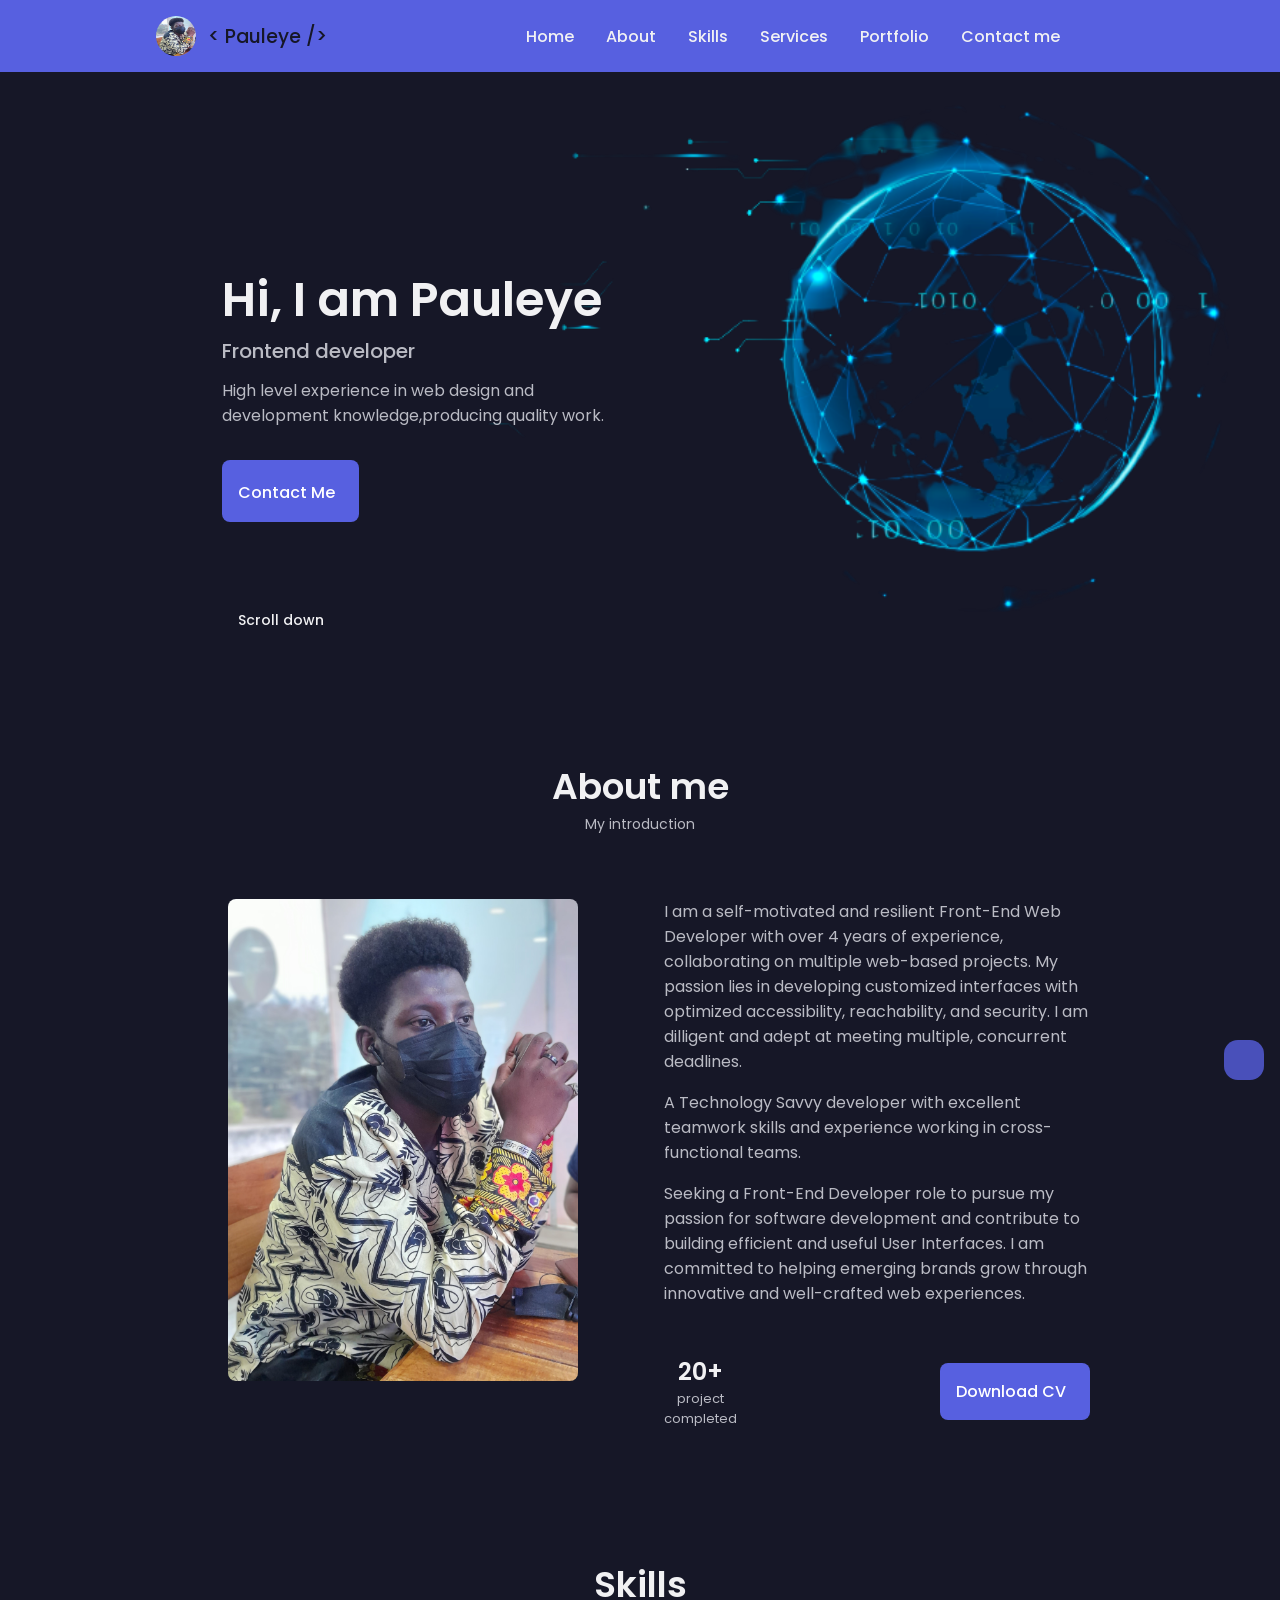
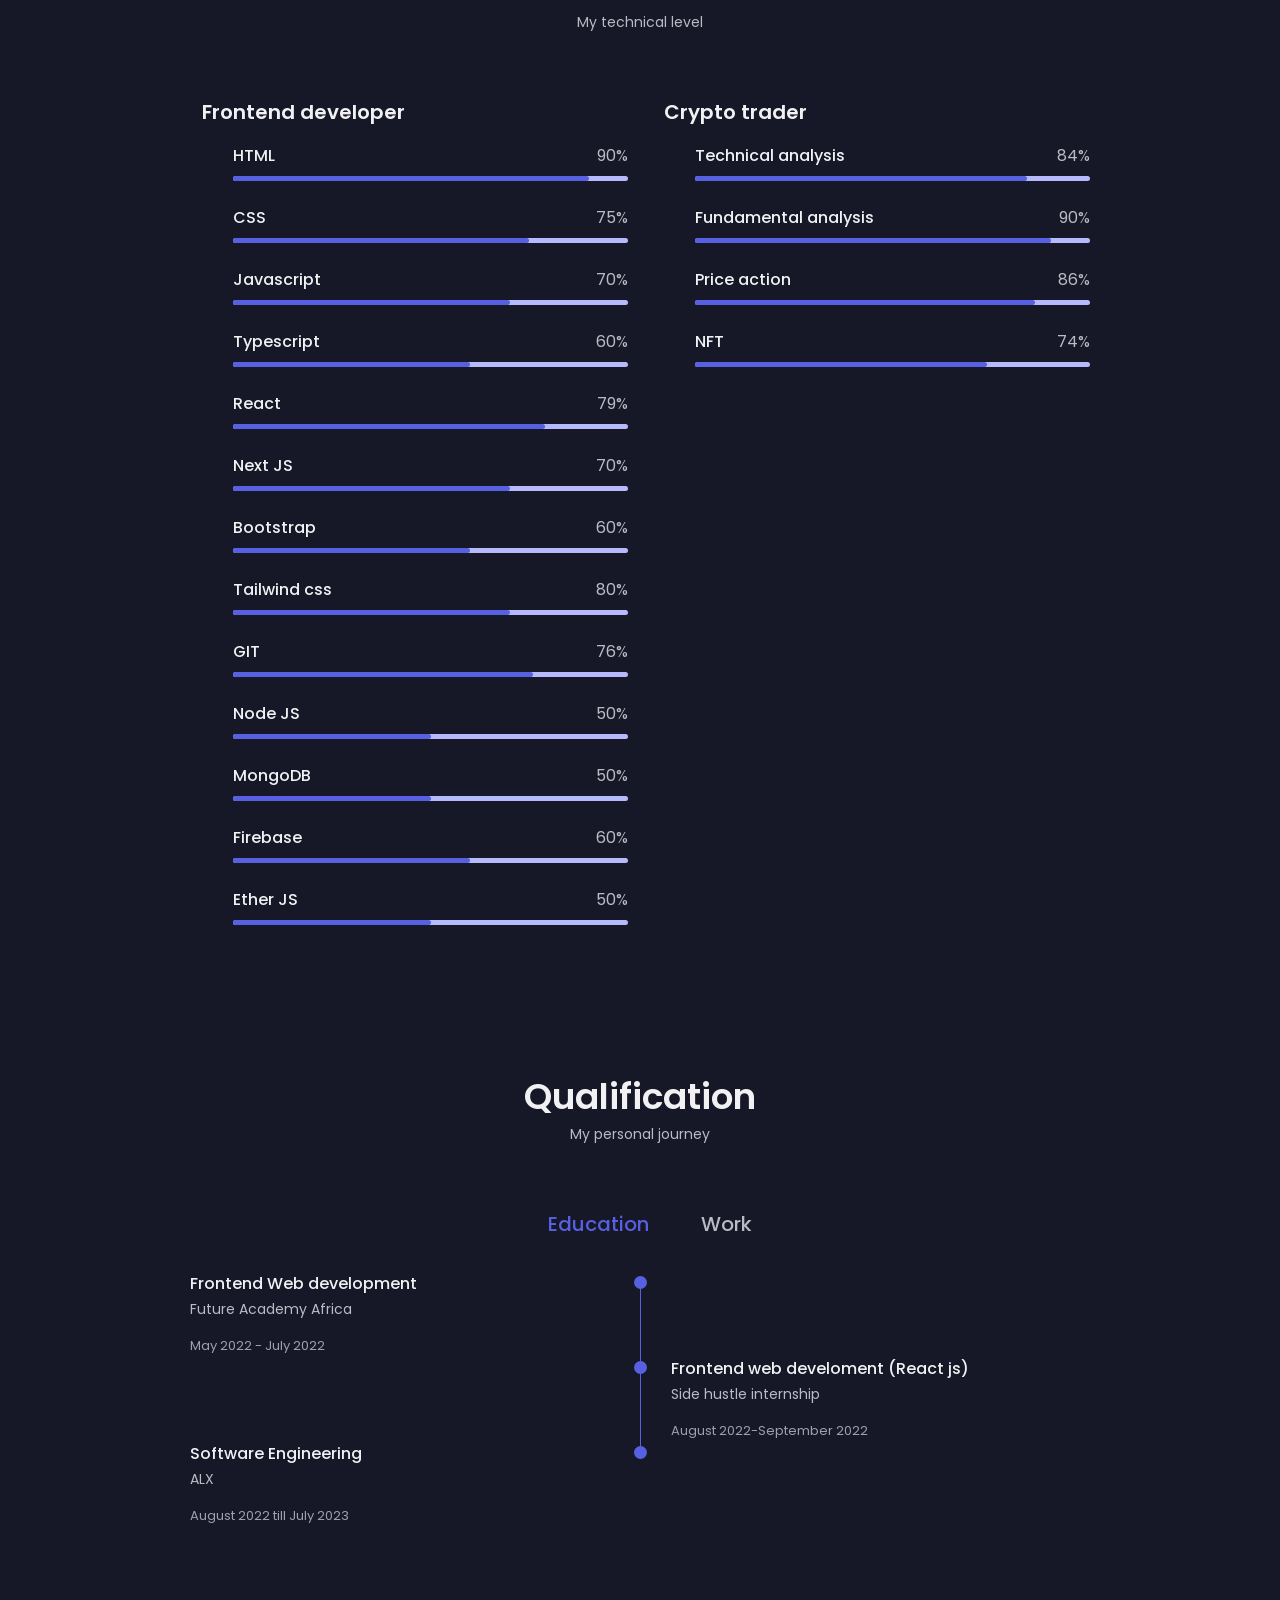
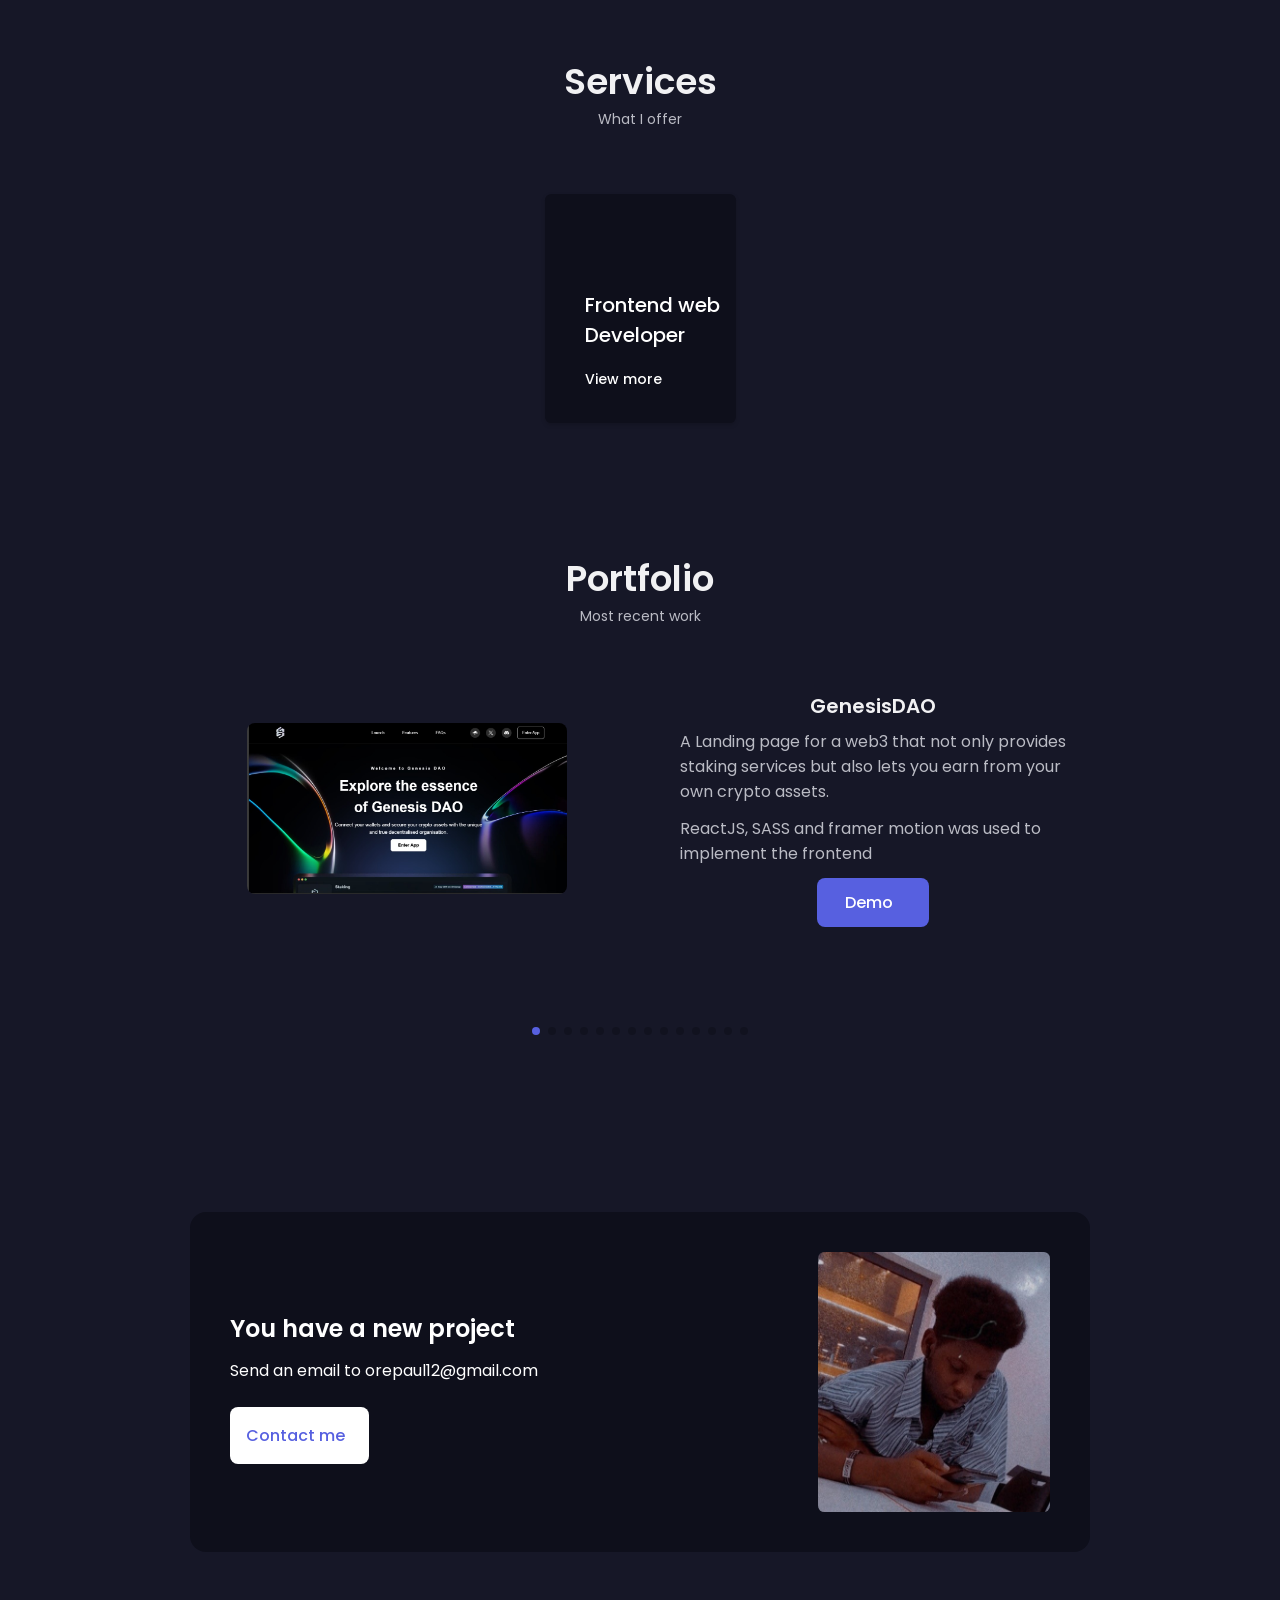
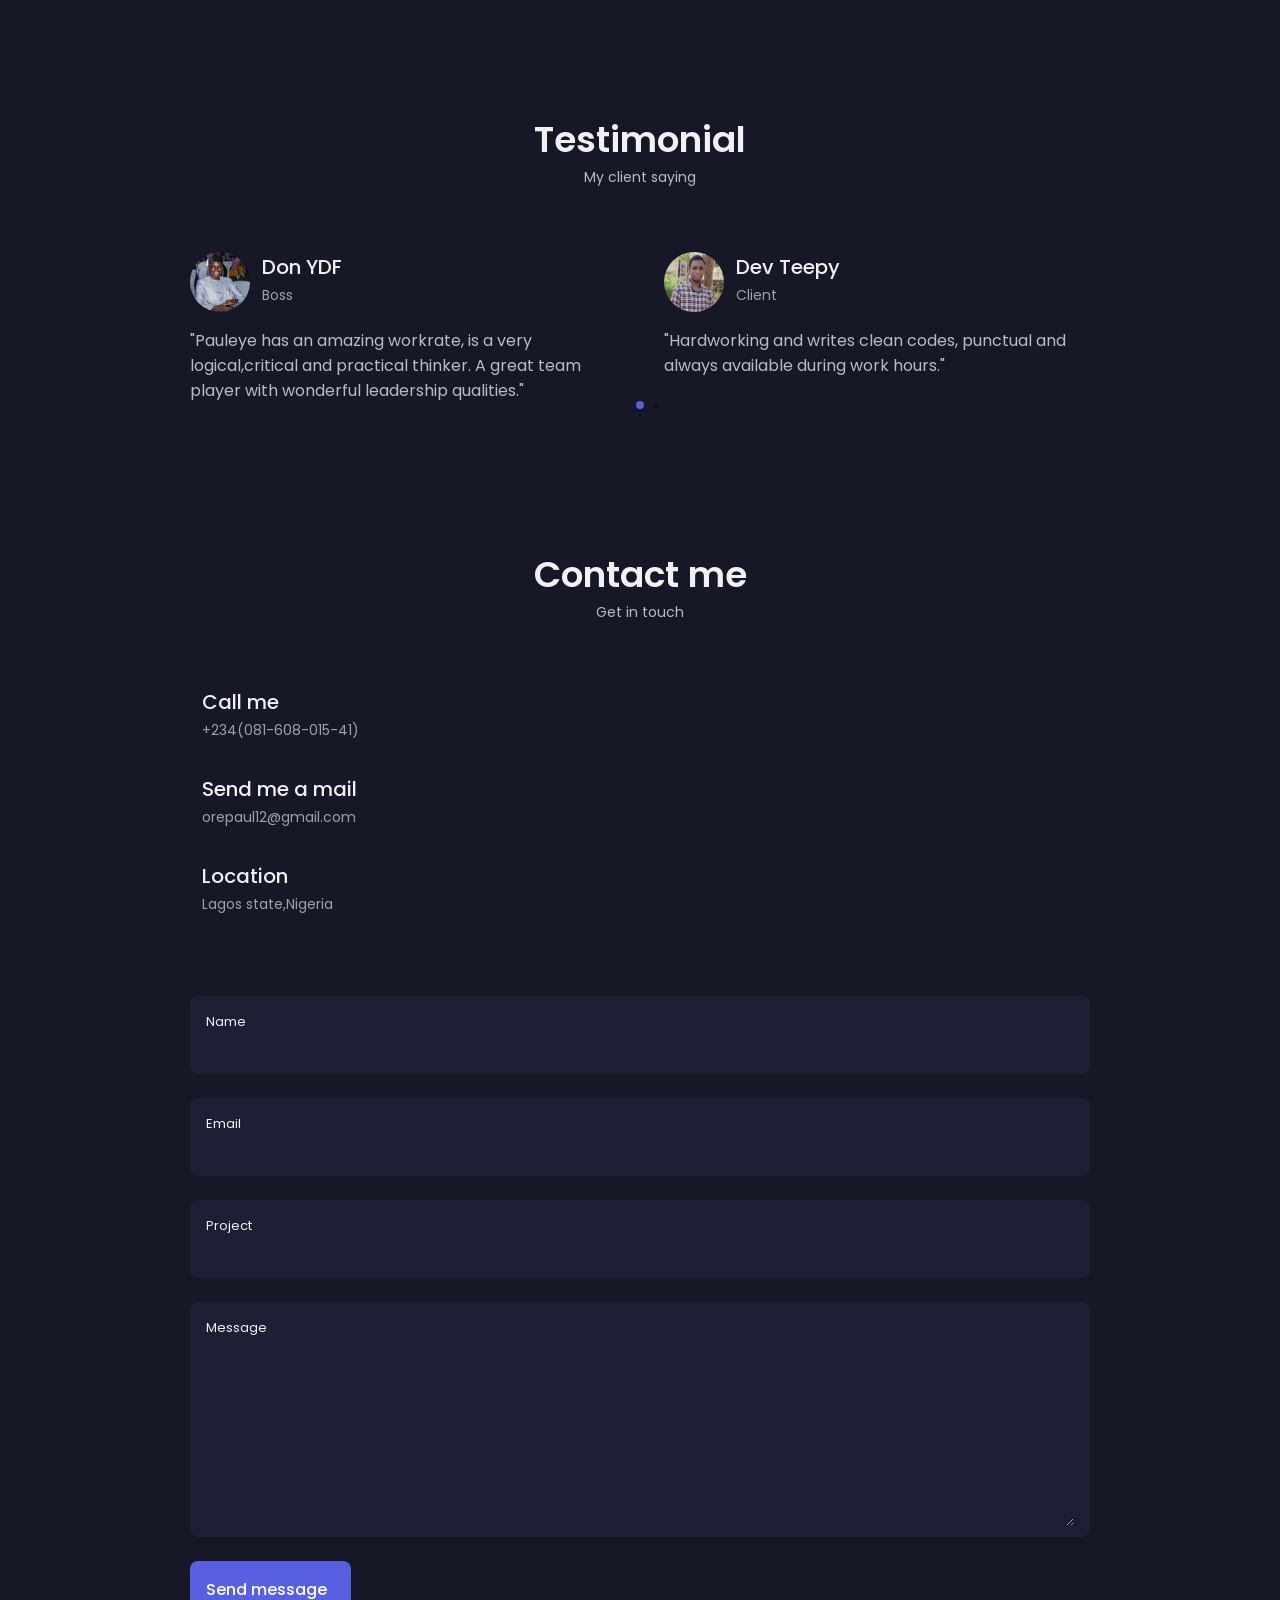
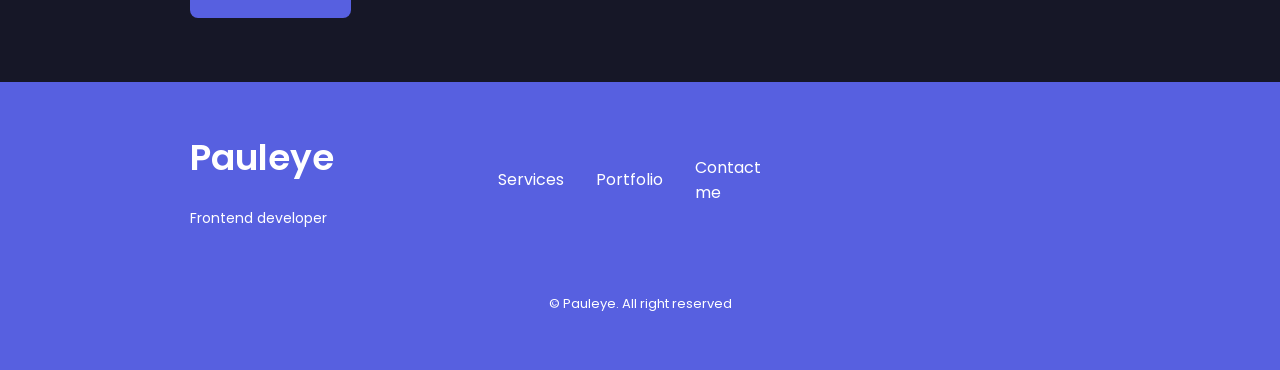
<file: index.html>
<!DOCTYPE html>
<html lang="en">
  <head>
    <meta charset="UTF-8" />
    <meta http-equiv="X-UA-Compatible" content="IE=edge" />
    <meta name="viewport" content="width=device-width, initial-scale=1.0" />
    <link
      rel="shortcut icon"
      href="./images/pauleye 1.jpg"
      type="image/x-icon"
    />

    <!-- UNICONS -->
    <link
      rel="stylesheet"
      href="https://unicons.iconscout.com/release/v4.0.0/css/line.css"
    />

    <!-- SWIPER CSS -->
    <link rel="stylesheet" href="swiper-bundle.min.css" />

    <link rel="stylesheet" href="Portfolio.css" />
    <title>Pauleye</title>
  </head>
  <body class="dark-theme">
    <header class="header" id="header">
      <nav class="nav container">
        <a href="#" class="nav_logo">
          <img src="images/pauleye 1.jpg" alt="" class="header_img" />
          <p>&lt; Pauleye /&gt;</p>
        </a>

        <div class="nav_menu" id="nav_menu">
          <ul class="nav_list grid">
            <li class="nav_items">
              <a href="#home" class="nav_link active-link">
                <i class="uil uil-estate nav_icon"></i>Home
              </a>
            </li>
            <li class="nav_items">
              <a href="#about" class="nav_link">
                <i class="uil uil-user nav_icon"></i>About
              </a>
            </li>
            <li class="nav_items">
              <a href="#skills" class="nav_link">
                <i class="uil uil-file nav_icon"></i>Skills
              </a>
            </li>
            <li class="nav_items">
              <a href="#services" class="nav_link">
                <i class="uil uil-briefcase-alt nav_icon"></i>Services
              </a>
            </li>
            <li class="nav_items">
              <a href="#portfolio" class="nav_link">
                <i class="uil uil-scenery nav_icon"></i>Portfolio
              </a>
            </li>
            <li class="nav_items">
              <a href="#contact" class="nav_link">
                <i class="uil uil-message nav_icon"></i>Contact me
              </a>
            </li>
          </ul>
          <i class="uil uil-times nav_close" id="nav_close"></i>
        </div>

        <div class="nav_btns">
          <!-- THEME CHANGE BUTTON -->
          <i class="uil uil-sun change-theme" id="theme-button"></i>

          <div class="nav_toggle" id="nav_toggle">
            <i class="uil uil-apps"></i>
          </div>
        </div>
      </nav>
    </header>

    <!--==================== MAIN ====================-->
    <main class="main">
      <!--==================== HOME ====================-->
      <section class="home section" id="home">
        <div class="home_container container grid">
          <div class="home_content grid">
            <div class="home_social">
              <a
                href="https://www.linkedin.com/in/adeleye-oreoluwa-71635a216/"
                target="_blank"
                class="home_social-icon"
              >
                <i class="uil uil-linkedin-alt"></i>
              </a>

              <a
                href="https://twitter.com/Paul_D_Dev"
                target="_blank"
                class="home_social-icon"
              >
                <i class="uil uil-twitter"></i>
              </a>

              <a
                href="https://github.com/Pauleye12"
                target="_blank"
                class="home_social-icon"
              >
                <i class="uil uil-github"></i>
              </a>
            </div>

            <!-- <div class="home_img">
              <img src="images/pauleye 1.jpg" alt="" class="image" />
            </div> -->

            <div class="home_data">
              <h1 class="home_title">Hi, I am Pauleye</h1>
              <h3 class="home_subtitle">Frontend developer</h3>
              <p class="home_description">
                High level experience in web design and development
                knowledge,producing quality work.
              </p>
              <a href="#contact" class="button button_flex">
                Contact Me <i class="uil uil-message button_icon"></i>
              </a>
            </div>
          </div>

          <div class="home_scroll">
            <a href="#about" class="home_scroll-button button--flex">
              <i class="uil uil-mouse-alt home_scroll-mouse"></i>
              <span class="home_scroll-name">Scroll down</span>
              <i class="uil uil-arrow-down home_scroll-arrow"></i>
            </a>
          </div>
        </div>
      </section>

      <!--==================== ABOUT ====================-->
      <section class="about section" id="about">
        <h2 class="section__title">About me</h2>
        <span class="section_subtitle">My introduction</span>

        <div class="about_container container grid">
          <img
            src="images/pauleye 1.jpg
          "
            class="about_img"
            alt=""
          />
          <div class="about_data">
            <p class="about_description">
              I am a self-motivated and resilient Front-End Web Developer with
              over 4 years of experience, collaborating on multiple web-based
              projects. My passion lies in developing customized interfaces with
              optimized accessibility, reachability, and security. I am
              dilligent and adept at meeting multiple, concurrent deadlines.
            </p>
            <p class="about_description">
              A Technology Savvy developer with excellent teamwork skills and
              experience working in cross-functional teams.
            </p>
            <p class="about_description">
              Seeking a Front-End Developer role to pursue my passion for
              software development and contribute to building efficient and
              useful User Interfaces. I am committed to helping emerging brands
              grow through innovative and well-crafted web experiences.
            </p>
            <div class="about_info">
              <!-- <div>
                        <span class="about_info-title">01+</span>
                        <span class="about_info-name">Years <br>experience</span>

                    </div> -->

              <div>
                <span class="about_info-title">20+</span>
                <span class="about_info-name">project <br />completed</span>
              </div>
              <!-- 
              <div>
                <span class="about_info-title">2+</span>
                <span class="about_info-name">companies <br />working</span>
              </div> -->
              <div class="about_buttons">
                <a
                  download="pdf/OreoluwaPaul_Adeleye_CV_2_main.pdf"
                  href="pdf/OreoluwaPaul_Adeleye_CV_2_main.pdf"
                  class="button button--flex"
                >
                  Download CV<i class="uil uil-download-alt button_icon"></i>
                </a>
              </div>
            </div>
          </div>
        </div>
      </section>

      <!--==================== SKILLS ====================-->
      <section class="skills section" id="skills">
        <h2 class="section__title">Skills</h2>
        <span class="section_subtitle">My technical level</span>

        <div class="skills_container container grid">
          <div>
            <!-- SKILLS 1 -->

            <div class="skills_content skills_open">
              <div class="skills_header">
                <i class="uil uil-brackets-curly skills_icon"></i>

                <div>
                  <h1 class="skills_title">Frontend developer</h1>
                  <!-- <span class="skills_subtitle">More than 4 Years</span> -->
                </div>

                <i class="uil uil-angle-down skills_arrow"></i>
              </div>

              <div class="skills_list grid">
                <div class="skills_data">
                  <div class="skills_titles">
                    <h3 class="skills_name">HTML</h3>
                    <span class="skills_number">90%</span>
                  </div>
                  <div class="skills_bar">
                    <span class="skills_percentages skills_html"></span>
                  </div>
                </div>

                <div class="skills_data">
                  <div class="skills_titles">
                    <h3 class="skills_name">CSS</h3>
                    <span class="skills_number">75%</span>
                  </div>
                  <div class="skills_bar">
                    <span class="skills_percentages skills_css"></span>
                  </div>
                </div>

                <div class="skills_data">
                  <div class="skills_titles">
                    <h3 class="skills_name">Javascript</h3>
                    <span class="skills_number">70%</span>
                  </div>
                  <div class="skills_bar">
                    <span class="skills_percentages skills_js"></span>
                  </div>
                </div>

                <div class="skills_data">
                  <div class="skills_titles">
                    <h3 class="skills_name">Typescript</h3>
                    <span class="skills_number">60%</span>
                  </div>
                  <div class="skills_bar">
                    <span class="skills_percentages skills_ts"></span>
                  </div>
                </div>

                <div class="skills_data">
                  <div class="skills_titles">
                    <h3 class="skills_name">React</h3>
                    <span class="skills_number">79%</span>
                  </div>
                  <div class="skills_bar">
                    <span class="skills_percentages skills_react"></span>
                  </div>
                </div>

                <div class="skills_data">
                  <div class="skills_titles">
                    <h3 class="skills_name">Next JS</h3>
                    <span class="skills_number">70%</span>
                  </div>
                  <div class="skills_bar">
                    <span class="skills_percentages skills_next"></span>
                  </div>
                </div>

                <div class="skills_data">
                  <div class="skills_titles">
                    <h3 class="skills_name">Bootstrap</h3>
                    <span class="skills_number">60%</span>
                  </div>
                  <div class="skills_bar">
                    <span class="skills_percentages skills_bootstrap"></span>
                  </div>
                </div>

                <div class="skills_data">
                  <div class="skills_titles">
                    <h3 class="skills_name">Tailwind css</h3>
                    <span class="skills_number">80%</span>
                  </div>
                  <div class="skills_bar">
                    <span class="skills_percentages skills_tailwind"></span>
                  </div>
                </div>

                <div class="skills_data">
                  <div class="skills_titles">
                    <h3 class="skills_name">GIT</h3>
                    <span class="skills_number">76%</span>
                  </div>
                  <div class="skills_bar">
                    <span class="skills_percentages skills_git"></span>
                  </div>
                </div>

                <div class="skills_data">
                  <div class="skills_titles">
                    <h3 class="skills_name">Node JS</h3>
                    <span class="skills_number">50%</span>
                  </div>
                  <div class="skills_bar">
                    <span class="skills_percentages skills_node"></span>
                  </div>
                </div>

                <div class="skills_data">
                  <div class="skills_titles">
                    <h3 class="skills_name">MongoDB</h3>
                    <span class="skills_number">50%</span>
                  </div>
                  <div class="skills_bar">
                    <span class="skills_percentages skills_mongo"></span>
                  </div>
                </div>

                <div class="skills_data">
                  <div class="skills_titles">
                    <h3 class="skills_name">Firebase</h3>
                    <span class="skills_number">60%</span>
                  </div>
                  <div class="skills_bar">
                    <span class="skills_percentages skills_firebase"></span>
                  </div>
                </div>

                <div class="skills_data">
                  <div class="skills_titles">
                    <h3 class="skills_name">Ether JS</h3>
                    <span class="skills_number">50%</span>
                  </div>
                  <div class="skills_bar">
                    <span class="skills_percentages skills_ether"></span>
                  </div>
                </div>
              </div>
            </div>
          </div>

          <div>
            <!-- SKILLS 2 -->

            <div class="skills_content skills_close">
              <div class="skills_header">
                <i class="uil uil-server-network-alt skills_icon"></i>

                <div>
                  <h1 class="skills_title">Crypto trader</h1>
                  <!-- <span class="skills_subtitle">More than 2 Years</span> -->
                </div>

                <i class="uil uil-angle-down skills_arrow"></i>
              </div>

              <div class="skills_list grid">
                <div class="skills_data">
                  <div class="skills_titles">
                    <h3 class="skills_name">Technical analysis</h3>
                    <span class="skills_number">84%</span>
                  </div>
                  <div class="skills_bar">
                    <span
                      class="skills_percentages skills_Technical-analysis"
                    ></span>
                  </div>
                </div>

                <div class="skills_data">
                  <div class="skills_titles">
                    <h3 class="skills_name">Fundamental analysis</h3>
                    <span class="skills_number">90%</span>
                  </div>
                  <div class="skills_bar">
                    <span
                      class="skills_percentages skills_Fundamental-analysis"
                    ></span>
                  </div>
                </div>

                <div class="skills_data">
                  <div class="skills_titles">
                    <h3 class="skills_name">Price action</h3>
                    <span class="skills_number">86%</span>
                  </div>
                  <div class="skills_bar">
                    <span class="skills_percentages skills_Price-action"></span>
                  </div>
                </div>

                <div class="skills_data">
                  <div class="skills_titles">
                    <h3 class="skills_name">NFT</h3>
                    <span class="skills_number">74%</span>
                  </div>
                  <div class="skills_bar">
                    <span class="skills_percentages skills_NFT"></span>
                  </div>
                </div>
              </div>
            </div>
          </div>
        </div>
      </section>

      <!--==================== QUALIFICATION ====================-->
      <section class="qualification section">
        <h2 class="section__title">Qualification</h2>
        <span class="section_subtitle">My personal journey</span>

        <div class="qualification_container container">
          <div class="qualification_tabs">
            <div
              class="qualification_button button--flex qualification_active"
              data-target="#education"
            >
              <i class="uil uil-graduation-cap qualification_icon"></i>Education
            </div>

            <div class="qualification_button button--flex" data-target="#work">
              <i class="uil uil-briefcase-alt qualification_icon"></i>Work
            </div>
          </div>

          <div class="qualification_sections">
            <!--==================== QUALIFICATION CONTENT 1 ====================-->
            <div
              class="qualification_content qualification_active"
              data-content
              id="education"
            >
              <!--==================== QUALIFICATION 1 ====================-->
              <!-- <div class="qualification_data">
                <div>
                  <h3 class="qualification_title">Food technology</h3>
                  <span class="qualification_subtitle"
                    >University of Ibadan</span
                  >
                  <div class="qualification_calendar">
                    <i class="uil uil-calendar-alt"></i> 2017 till-date
                  </div>
                </div>

                <div>
                  <span class="qualification_rounder"></span>
                  <span class="qualification_line"></span>
                </div>
              </div> -->

              <!--==================== QUALIFICATION 2 ====================-->
              <div class="qualification_data">
                <div>
                  <h3 class="qualification_title">Frontend Web development</h3>
                  <span class="qualification_subtitle"
                    >Future Academy Africa</span
                  >
                  <div class="qualification_calendar">
                    <i class="uil uil-calendar-alt"></i> May 2022 - July 2022
                  </div>
                </div>

                <div>
                  <span class="qualification_rounder"></span>
                  <span class="qualification_line"></span>
                </div>
              </div>

              <!--==================== QUALIFICATION 3 ====================-->
              <div class="qualification_data">
                <div></div>

                <div>
                  <span class="qualification_rounder"></span>
                  <span class="qualification_line"></span>
                </div>

                <div>
                  <h3 class="qualification_title">
                    Frontend web develoment (React js)
                  </h3>
                  <span class="qualification_subtitle"
                    >Side hustle internship</span
                  >
                  <div class="qualification_calendar">
                    <i class="uil uil-calendar-alt"></i> August 2022-September
                    2022
                  </div>
                </div>
              </div>

              <!--==================== QUALIFICATION 4 ====================-->
              <div class="qualification_data">
                <div>
                  <h3 class="qualification_title">Software Engineering</h3>
                  <span class="qualification_subtitle">ALX</span>
                  <div class="qualification_calendar">
                    <i class="uil uil-calendar-alt"></i> August 2022 till July
                    2023
                  </div>
                </div>

                <div>
                  <span class="qualification_rounder"></span>
                  <!-- <span class="qualification_line"></span> -->
                </div>
              </div>
            </div>

            <!--==================== WORK ====================-->
            <div class="qualification_content" data-content id="work">
              <!--==================== WORK 2 ====================-->
              <div class="qualification_data">
                <div></div>

                <div>
                  <span class="qualification_rounder"></span>
                  <span class="qualification_line"></span>
                </div>

                <div>
                  <h3 class="qualification_title">Technical Assistant</h3>
                  <span class="qualification_subtitle">AIdotHub</span>
                  <div class="qualification_calendar">
                    <i class="uil uil-calendar-alt"></i> October 2024 till date
                  </div>
                </div>
              </div>
              <!--==================== WORK 1 ====================-->
              <div class="qualification_data">
                <div>
                  <h3 class="qualification_title">Frontend web developer</h3>
                  <span class="qualification_subtitle">Pallete Labs</span>
                  <div class="qualification_calendar">
                    <i class="uil uil-calendar-alt"></i> Decemeber 2022 - June
                    2024
                  </div>
                </div>

                <div>
                  <span class="qualification_rounder"></span>
                  <span class="qualification_line"></span>
                </div>
              </div>

              <!--==================== WORK 2 ====================-->
              <div class="qualification_data">
                <div></div>

                <div>
                  <span class="qualification_rounder"></span>
                  <span class="qualification_line"></span>
                </div>

                <div>
                  <h3 class="qualification_title">Frontend lead and tutor</h3>
                  <span class="qualification_subtitle">RCCG DTCE</span>
                  <div class="qualification_calendar">
                    <i class="uil uil-calendar-alt"></i> August 2022 - September
                    2023
                  </div>
                </div>
              </div>

              <!--==================== WORK 3 ====================-->
              <div class="qualification_data">
                <div>
                  <h3 class="qualification_title">Frontend web developer</h3>
                  <span class="qualification_subtitle">Tricord global</span>
                  <div class="qualification_calendar">
                    <i class="uil uil-calendar-alt"></i> September 2022 to
                    November 2022
                  </div>
                </div>

                <div>
                  <span class="qualification_rounder"></span>
                  <span class="qualification_line"></span>
                </div>
              </div>

              <!--==================== WORK 4 ====================-->
              <div class="qualification_data">
                <div></div>

                <div>
                  <span class="qualification_rounder"></span>
                  <span class="qualification_line"></span>
                </div>
                <div>
                  <h3 class="qualification_title">Frontend Lead</h3>
                  <span class="qualification_subtitle">The Mafia</span>
                  <div class="qualification_calendar">
                    <i class="uil uil-calendar-alt"
                      >october 2021 till November 2022</i
                    >
                  </div>
                </div>
              </div>

              <!--==================== WORK 5 ====================-->
              <div class="qualification_data">
                <div>
                  <h3 class="qualification_title">Always Working</h3>
                  <span class="qualification_subtitle"
                    >On a personal project
                  </span>
                  <div class="qualification_calendar">
                    <i class="uil uil-calendar-alt">2021 till date</i>
                  </div>
                </div>

                <div>
                  <span class="qualification_rounder"></span>
                </div>
              </div>
            </div>
          </div>
        </div>
      </section>

      <!--==================== SERVICES ====================-->
      <section class="services section" id="services">
        <h2 class="section__title">Services</h2>
        <span class="section_subtitle">What I offer</span>

        <div class="services_container container">
          <!-- SERVICES 1 -->
          <div class="services_content">
            <div>
              <i class="uil uil-web-grid services_icon"></i>
              <h3 class="services_title">Frontend web <br />Developer</h3>
            </div>

            <span
              class="button button--flex button--small button--link services_button"
            >
              View more
              <i class="uil uil-arrow-right button_icon"></i>
            </span>

            <div class="services_modal">
              <div class="services_modal-content">
                <h4 class="servies_modal-title">
                  Frontend <br />
                  Developer
                </h4>
                <i class="uil uil-times services_modal-close"></i>

                <ul class="services_modal-services grid">
                  <li class="services_modal-service">
                    <i class="uil uil-check-circle services_modal-icon"></i>
                    <p>Develops websites and applications.</p>
                  </li>

                  <li class="services_modal-service">
                    <i class="uil uil-check-circle services_modal-icon"></i>
                    <p>Builds the user interface (UI).</p>
                  </li>

                  <li class="services_modal-service">
                    <i class="uil uil-check-circle services_modal-icon"></i>
                    <p>Teaches Frontend web development.</p>
                  </li>
                </ul>
              </div>
            </div>
          </div>

          <!-- SERVICES 2 -->
          <!-- <div class="services_content">
            <div>
              <i class="uil uil-bitcoin services_icon"></i>
              <h3 class="services_title">Crypto & NFT<br />trader and tutor</h3>
            </div>

            <span
              class="button button--flex button--small button--link services_button"
            >
              View more
              <i class="uil uil-arrow-right button_icon"></i>
            </span>

            <div class="services_modal">
              <div class="services_modal-content">
                <h4 class="servies_modal-title">
                  Cryptocurrency <br />
                  enthusiast
                </h4>
                <i class="uil uil-times services_modal-close"></i>

                <ul class="services_modal-services grid">
                  <li class="services_modal-services">
                    <i class="uil uil-check-circle services_modal-icon"></i>
                    <p>Trade the financial and crypto market.</p>
                  </li>

                  <li class="services_modal-services">
                    <i class="uil uil-check-circle services_modal-icon"></i>
                    <p>
                      Teaches Fundamental/advanced and basics of Cryptocurrency
                      and NFT.
                    </p>
                  </li>

                  <li class="services_modal-services">
                    <i class="uil uil-check-circle services_modal-icon"></i>
                    <p>
                      Provides signals and carry out researches on
                      Cryptocurrency and NFT projects.
                    </p>
                  </li>
                </ul>
              </div>
            </div>
          </div> -->
        </div>
      </section>

      <!--==================== PORTFOLIO ====================-->
      <section class="portfolio section" id="portfolio">
        <h2 class="section__title">Portfolio</h2>
        <span class="section_subtitle">Most recent work</span>

        <div class="portfolio_container container swiper">
          <div class="swiper-wrapper">
            <!-- PORTFOLIO 1 -->
            <div class="portfolio_content grid swiper-slide">
              <img src="images/GenesisDAO.jpg" alt="" class="portfolio_img" />
              <div class="portfolio_data">
                <h3 class="portfolio_title">GenesisDAO</h3>
                <p class="portfolio_description">
                  A Landing page for a web3 that not only provides staking
                  services but also lets you earn from your own crypto assets.
                </p>
                <p class="portfolio_description">
                  ReactJS, SASS and framer motion was used to implement the
                  frontend
                </p>
                <a
                  href="https://genesis-dao-blond.vercel.app/"
                  target="_blank"
                  class="button button--flex button--small portfolio_button"
                  >Demo
                  <i class="uil uil-arrow-right button_icon"></i>
                </a>
              </div>
            </div>
            <!-- PORTFOLIO 1 -->
            <div class="portfolio_content grid swiper-slide">
              <img src="images/corelaunch.jpg" alt="" class="portfolio_img" />
              <div class="portfolio_data">
                <h3 class="portfolio_title">Core Launch</h3>
                <p class="portfolio_description">
                  Core launch is a web3 dapp that allows you to launch new
                  tokens and trade them on the core network
                </p>
                <p class="portfolio_description">
                  NextJS, Typescript, tailwindCSS and framer-motion was used for
                  the frontend implementation and WAGMI and web3 modal was used
                  for the web3 and wallet integration and interaction.
                </p>
                <a
                  href="https://moon-launch.netlify.app/"
                  target="_blank"
                  class="button button--flex button--small portfolio_button"
                  >Demo
                  <i class="uil uil-arrow-right button_icon"></i>
                </a>
              </div>
            </div>
            <!-- PORTFOLIO 1 -->
            <div class="portfolio_content grid swiper-slide">
              <img src="images/movieeye.jpg" alt="" class="portfolio_img" />
              <div class="portfolio_data">
                <h3 class="portfolio_title">Movieeye</h3>
                <p class="portfolio_description">
                  This is an entertainment app that displays movie and the
                  details from TMDB api endpoints, features the search and
                  bookmark feature.
                </p>
                <p class="portfolio_description">
                  Built the frontend using ReactJS for the logic and API calls,
                  React Router dom for routing and location monitoring, Tailwind
                  CSS for styling, framer-motion for the animation.
                </p>
                <a
                  href="https://movieeye.netlify.app/"
                  target="_blank"
                  class="button button--flex button--small portfolio_button"
                  >Demo
                  <i class="uil uil-arrow-right button_icon"></i>
                </a>
              </div>
            </div>

            <!-- PORTFOLIO 2 -->
            <div class="portfolio_content grid swiper-slide">
              <img
                src="images/analyticdashboard.jpeg"
                alt=""
                class="portfolio_img"
              />
              <div class="portfolio_data">
                <h3 class="portfolio_title">Analytical Dashboard</h3>
                <p class="portfolio_description">
                  An Analytical dashboard that displays user informations and
                  analysis
                </p>
                <p class="portfolio_description">
                  Built the frontend using ReactJS for the logic and API calls,
                  React Router dom for routing and location monitoring, Tailwind
                  CSS for styling, framer-motion for the animation.
                </p>
                <a
                  href="https://pauleye-analytic-dashboard.vercel.app/"
                  target="_blank"
                  class="button button--flex button--small portfolio_button"
                  >Demo
                  <i class="uil uil-arrow-right button_icon"></i>
                </a>
              </div>
            </div>
            <!-- PORTFOLIO 3 -->
            <div class="portfolio_content grid swiper-slide">
              <img src="images/lendsqr.png" alt="" class="portfolio_img" />
              <div class="portfolio_data">
                <h3 class="portfolio_title">Lend SQR clone</h3>
                <p class="portfolio_description">
                  The Project was an assesment test by lendsqr and the figma
                  design was provided as well as a mock API.
                </p>
                <p class="portfolio_description">
                  Built the frontend using React and typescript for the logic
                  and API calls, React Router dom for routing and location
                  monitoring, CSS for styling, Datejs to format the date.
                </p>
                <a
                  href="https://lendsqrtest.netlify.app/"
                  target="_blank"
                  class="button button--flex button--small portfolio_button"
                  >Demo
                  <i class="uil uil-arrow-right button_icon"></i>
                </a>
              </div>
            </div>
            <!-- PORTFOLIO 4 -->
            <div class="portfolio_content grid swiper-slide">
              <img src="images/fluidCoin.jpeg" alt="" class="portfolio_img" />
              <div class="portfolio_data">
                <h3 class="portfolio_title">Fluidcoin Clone</h3>
                <p class="portfolio_description">
                  Recreated the fluidcoin website from scratch because i loved
                  the UI and the animations and decided to try it out. Here is
                  the
                  <a
                    href="https://fluidcoins.com/"
                    target="_blank"
                    rel="noopener noreferrer"
                    >Design reference</a
                  >
                </p>
                <p class="portfolio_description">
                  Built the frontend using React js, TailwndCSS for styling and
                  Motion framer for the animations.
                </p>
                <a
                  href="https://fluidcoinclone.netlify.app/"
                  target="_blank"
                  class="button button--flex button--small portfolio_button"
                  >Demo
                  <i class="uil uil-arrow-right button_icon"></i>
                </a>
              </div>
            </div>

            <!-- PORTFOLIO 5 -->
            <div class="portfolio_content grid swiper-slide">
              <img src="images/beingsNFT.jpeg" alt="" class="portfolio_img" />
              <div class="portfolio_data">
                <h3 class="portfolio_title">beings NFT</h3>
                <p class="portfolio_description">
                  Beings NFT is a NFT collection from pallete labs
                </p>
                <p class="portfolio_description">
                  Built the frontend using Next js,Javascript for the logic,
                  Framer Motion for the animations, React Router dom for routing
                  and location monitoring, TailwndCSS for styling.
                </p>
                <a
                  href="https://beings-art.vercel.app/"
                  target="_blank"
                  class="button button--flex button--small portfolio_button"
                  >Demo
                  <i class="uil uil-arrow-right button_icon"></i>
                </a>
              </div>
            </div>
            <!-- PORTFOLIO 6 -->
            <div class="portfolio_content grid swiper-slide">
              <img src="images/NFT_Mafia.jpeg" alt="" class="portfolio_img" />
              <div class="portfolio_data">
                <h3 class="portfolio_title">NFT Mafia</h3>
                <p class="portfolio_description">
                  NFT mafia is a community of NFT enthusiast that provide value
                  to their community members while the members bring value to
                  the community in return.
                </p>
                <p class="portfolio_description">
                  Built the frontend using React,Javascript for the logic,
                  EtherJS to connect wallet of the users, React Router dom for
                  routing and location monitoring, TailwndCSS for styling,
                  framer Motion for animations NodeJS and moongose for the
                  backend, MongoDB to store user informations.
                </p>
                <a
                  href="https://nftmafia.netlify.app/"
                  target="_blank"
                  class="button button--flex button--small portfolio_button"
                  >Demo
                  <i class="uil uil-arrow-right button_icon"></i>
                </a>
              </div>
            </div>
            <!-- PORTFOLIO 7 -->
            <div class="portfolio_content grid swiper-slide">
              <img
                src="images/comment-app.jpg"
                alt="tenzie-game-image"
                class="portfolio_img"
              />
              <div class="portfolio_data">
                <h3 class="portfolio_title">Interactive comment section</h3>
                <p class="portfolio_description">
                  A personal project I worked on. it allowes users to post,
                  reply, delete and vote comments.
                </p>
                <p class="portfolio_description">
                  Built the frontend using React and Javascript for the logic,
                  Local Storage to store informations temporarily, TailwindCSS
                  for styling,Framer motion for the animations and netlify for
                  Hosting.
                </p>
                <a
                  href="https://interactivecommentapp.netlify.app"
                  target="_blank"
                  class="button button--flex button--small portfolio_button"
                  >Demo
                  <i class="uil uil-arrow-right button_icon"></i>
                </a>
              </div>
            </div>
            <!-- PORTFOLIO 8 -->
            <div class="portfolio_content grid swiper-slide">
              <img src="images/boltMusic.jpeg" alt="" class="portfolio_img" />
              <div class="portfolio_data">
                <h3 class="portfolio_title">Bolt Music App</h3>
                <p class="portfolio_description">
                  Bolt Music is a music streaming platform that allows the users
                  to create an account, sign in, search and listen to music as
                  well as get the lyrics.
                </p>
                <p class="portfolio_description">
                  Built the frontend using React js, The Backend engineer
                  provided the API endpoints to be used. used React Router dom
                  for routing and location monitoring, TailwndCSS for styling.
                </p>
                <a
                  href="https://bolt-music.vercel.app/"
                  target="_blank"
                  class="button button--flex button--small portfolio_button"
                  >Demo
                  <i class="uil uil-arrow-right button_icon"></i>
                </a>
              </div>
            </div>
            <!-- PORTFOLIO 9 -->
            <div class="portfolio_content grid swiper-slide">
              <img
                src="images/tenzieGame.jpeg"
                alt="tenzie-game-image"
                class="portfolio_img"
              />
              <div class="portfolio_data">
                <h3 class="portfolio_title">Tenzies Game</h3>
                <p class="portfolio_description">
                  A die rolling game that runs on React JS incoporating state
                  management
                </p>
                <p class="portfolio_description">
                  A project built using ReactJs for the frontend and logic,
                  using the various react hooks for the state management and
                  props drilling
                </p>
                <a
                  href="https://playtenzies.netlify.app"
                  target="_blank"
                  class="button button--flex button--small portfolio_button"
                  >Demo
                  <i class="uil uil-arrow-right button_icon"></i>
                </a>
              </div>
            </div>
            <!-- PORTFOLIO 10 -->
            <div class="portfolio_content grid swiper-slide">
              <img
                src="images/tricord-global.jpeg"
                alt=""
                class="portfolio_img"
              />
              <div class="portfolio_data">
                <h3 class="portfolio_title">Tricord Global website</h3>
                <p class="portfolio_description">
                  A website for an agricultural organisation involved in the
                  growth, processing and storage of agricultural product. built
                  using Vanilla JS and CSS.
                </p>
                <a
                  href="https://tricordmobile.netlify.app/"
                  target="_blank"
                  class="button button--flex button--small portfolio_button"
                  >Demo
                  <i class="uil uil-arrow-right button_icon"></i>
                </a>
              </div>
            </div>
            <!-- PORTFOLIO 11 -->
            <div class="portfolio_content grid swiper-slide">
              <img
                src="images/pinksale-landing-page.jpeg"
                alt=""
                class="portfolio_img"
              />
              <div class="portfolio_data">
                <h3 class="portfolio_title">Pinksale landing page clone</h3>
                <p class="portfolio_description">
                  A landing page clone for pinksale.io. Built using React JS for
                  and Bootstrap CSS for the design.
                </p>
                <a
                  href="https://pinksalelandingpage.netlify.app/"
                  target="_blank"
                  class="button button--flex button--small portfolio_button"
                  >Demo
                  <i class="uil uil-arrow-right button_icon"></i>
                </a>
              </div>
            </div>

            <!-- PORTFOLIO 8 -->

            <!-- PORTFOLIO 9 -->
            <!-- <div class="portfolio_content grid swiper-slide">
              <img
                src="images/carolineigoji.jpeg"
                alt="igoji-caroline"
                class="portfolio_img"
              />
              <div class="portfolio_data">
                <h3 class="portfolio_title">Profile card</h3>
                <p class="portfolio_description">
                  A Simple profile card built with React JS
                </p>
                <a
                  href="https://igojicaroline.netlify.app"
                  target="_blank"
                  class="button button--flex button--small portfolio_button"
                  >Demo
                  <i class="uil uil-arrow-right button_icon"></i>
                </a>
              </div>
            </div> -->

            <!-- PORTFOLIO 12 -->
            <div class="portfolio_content grid swiper-slide">
              <img
                src="images/rating component.jpeg"
                alt=""
                class="portfolio_img"
              />
              <div class="portfolio_data">
                <h3 class="portfolio_title">Rating component</h3>
                <p class="portfolio_description">
                  A component that allows you to give ratings
                </p>
                <p class="portfolio_description">
                  Built with HTML and vanilla CSS for the frontend and
                  Javascript for the logic.
                </p>
                <a
                  href="https://ratingcardflip.netlify.app/"
                  target="_blank"
                  class="button button--flex button--small portfolio_button"
                  >Demo
                  <i class="uil uil-arrow-right button_icon"></i>
                </a>
              </div>
            </div>
          </div>
          <!-- Add Arrows -->
          <div class="swiper-button-next">
            <i class="uil uil-angle-right-b swiper-portfolio-icon"></i>
          </div>
          <div class="swiper-button-prev">
            <i class="uil uil-angle-left-b swiper-portfolio-icon"></i>
          </div>

          <!-- Add Pagination -->
          <div class="swiper-pagination"></div>
        </div>
      </section>

      <!--==================== PROJECT IN MIND ====================-->
      <section class="project section">
        <div class="project_bg">
          <div class="project_container container grid">
            <div class="project_data">
              <h2 class="project_title">You have a new project</h2>
              <p class="project_description">
                Send an email to orepaul12@gmail.com
              </p>
              <a href="#contact" class="button button--flex button--white">
                Contact me
                <i class="uil uil-message project_icon button_icon"></i>
              </a>
            </div>

            <img src="images/pauleye 3.jpeg" alt="jpeng" class="project_img" />
          </div>
        </div>
      </section>

      <!--==================== TESTIMONIAL ====================-->
      <section class="testimonial section">
        <h2 class="section__title">Testimonial</h2>
        <span class="section_subtitle">My client saying</span>

        <div class="testimonial_container container swiper">
          <div class="swiper-wrapper">
            <!-- TESTIMONIAL 1 -->
            <div class="testimonial_content swiper-slide">
              <div class="testimonial_data">
                <div class="testimonial_header">
                  <img
                    src="images/don ydf.jpeg"
                    alt="image"
                    class="testimonial_img"
                  />

                  <div>
                    <h3 class="testimonial_name">Don YDF</h3>
                    <span class="testimonial_client">Boss</span>
                  </div>
                </div>
                <div>
                  <i class="uil uil-star"></i>
                  <i class="uil uil-star"></i>
                  <i class="uil uil-star"></i>
                  <i class="uil uil-star"></i>
                  <i class="uil uil-star"></i>
                </div>
              </div>

              <p class="testimonial_description">
                "Pauleye has an amazing workrate, is a very logical,critical and
                practical thinker. A great team player with wonderful leadership
                qualities."
              </p>
            </div>

            <!-- TESTIMONIAL 2 -->
            <div class="testimonial_content swiper-slide">
              <div class="testimonial_data">
                <div class="testimonial_header">
                  <img
                    src="images/tobiloba.jpeg"
                    alt="image"
                    class="testimonial_img"
                  />

                  <div>
                    <h3 class="testimonial_name">Dev Teepy</h3>
                    <span class="testimonial_client">Client</span>
                  </div>
                </div>
                <div>
                  <i class="uil uil-star"></i>
                  <i class="uil uil-star"></i>
                  <i class="uil uil-star"></i>
                  <i class="uil uil-star"></i>
                  <i class="uil uil-star"></i>
                </div>
              </div>

              <p class="testimonial_description">
                "Hardworking and writes clean codes, punctual and always
                available during work hours."
              </p>
            </div>
          </div>

          <!-- Add Pagination -->
          <div class="swiper-pagination swiper-pagination-testimonial"></div>
        </div>
      </section>

      <!--==================== CONTACT ME ====================-->
      <section class="contact section" id="contact">
        <h2 class="section__title">Contact me</h2>
        <span class="section_subtitle">Get in touch</span>

        <div class="contact_container container grid">
          <div>
            <div class="contact_information">
              <i class="uil uil-phone contact_icon"></i>

              <div>
                <h3 class="contact_title">Call me</h3>
                <span class="contact_subtitle">+234(081-608-015-41)</span>
              </div>
            </div>

            <div class="contact_information">
              <i class="uil uil-envelope-download contact_icon"></i>

              <div>
                <h3 class="contact_title">Send me a mail</h3>
                <span class="contact_subtitle">orepaul12@gmail.com</span>
              </div>
            </div>

            <div class="contact_information">
              <i class="uil uil-map-marker contact_icon"></i>

              <div>
                <h3 class="contact_title">Location</h3>
                <span class="contact_subtitle">Lagos state,Nigeria</span>
              </div>
            </div>
          </div>

          <form action="" class="contact_form grid">
            <div class="contact_inputs grid">
              <div class="contact_content">
                <label for="" class="contact_label">Name</label>
                <input type="text" class="contact_input" />
              </div>

              <div class="contact_content">
                <label for="" class="contact_label">Email</label>
                <input type="email" class="contact_input" />
              </div>

              <div class="contact_content">
                <label for="" class="contact_label">Project</label>
                <input type="text" class="contact_input" />
              </div>

              <div class="contact_content">
                <label for="" class="contact_label">Message</label>
                <textarea
                  name=""
                  id=""
                  cols="0"
                  rows="7"
                  class="contact_input"
                ></textarea>
              </div>

              <div>
                <a href="" class="button button--flex contact_button">
                  Send message
                  <i class="uil uil-message button_icon"></i>
                </a>
              </div>
            </div>
          </form>
        </div>
      </section>
    </main>

    <!--==================== FOOTER ====================-->
    <footer class="footer">
      <div class="footer_bg">
        <div class="footer_container container grid">
          <div>
            <h1 class="footer_title">Pauleye</h1>
            <span class="footer_subtitle">Frontend developer</span>
          </div>

          <ul class="footer_links">
            <li>
              <a href="#services" class="footer_link">Services</a>
            </li>

            <li>
              <a href="#portfolio" class="footer_link">Portfolio</a>
            </li>

            <li>
              <a href="#contact" class="footer_link">Contact me</a>
            </li>
          </ul>

          <div class="footer_socials">
            <a
              href="https://twitter.com/Paul_D_Dev"
              target="_blank"
              class="footer_social"
            >
              <i class="uil uil-twitter"></i>
            </a>

            <a
              href="https://www.instagram.com/gba_veloper/"
              target="_blank"
              class="footer_social"
            >
              <i class="uil uil-instagram"></i>
            </a>

            <a
              href="https://www.discord.com/pauleye#4851"
              target="_blank"
              class="footer_social"
            >
              <i class="uil uil-discord"></i>
            </a>
          </div>
        </div>

        <p class="footer_copy">&#169; Pauleye. All right reserved</p>
      </div>
    </footer>

    <!--==================== SCROLL TOP ====================-->
    <a href="#" class="scrollup" id="scroll-up">
      <i class="uil uil-arrow-up scrollup_icon"></i>
    </a>

    <script src="swiper-bundle.min.js"></script>
    <script src="portfolio.js"></script>
  </body>
</html>
</file>
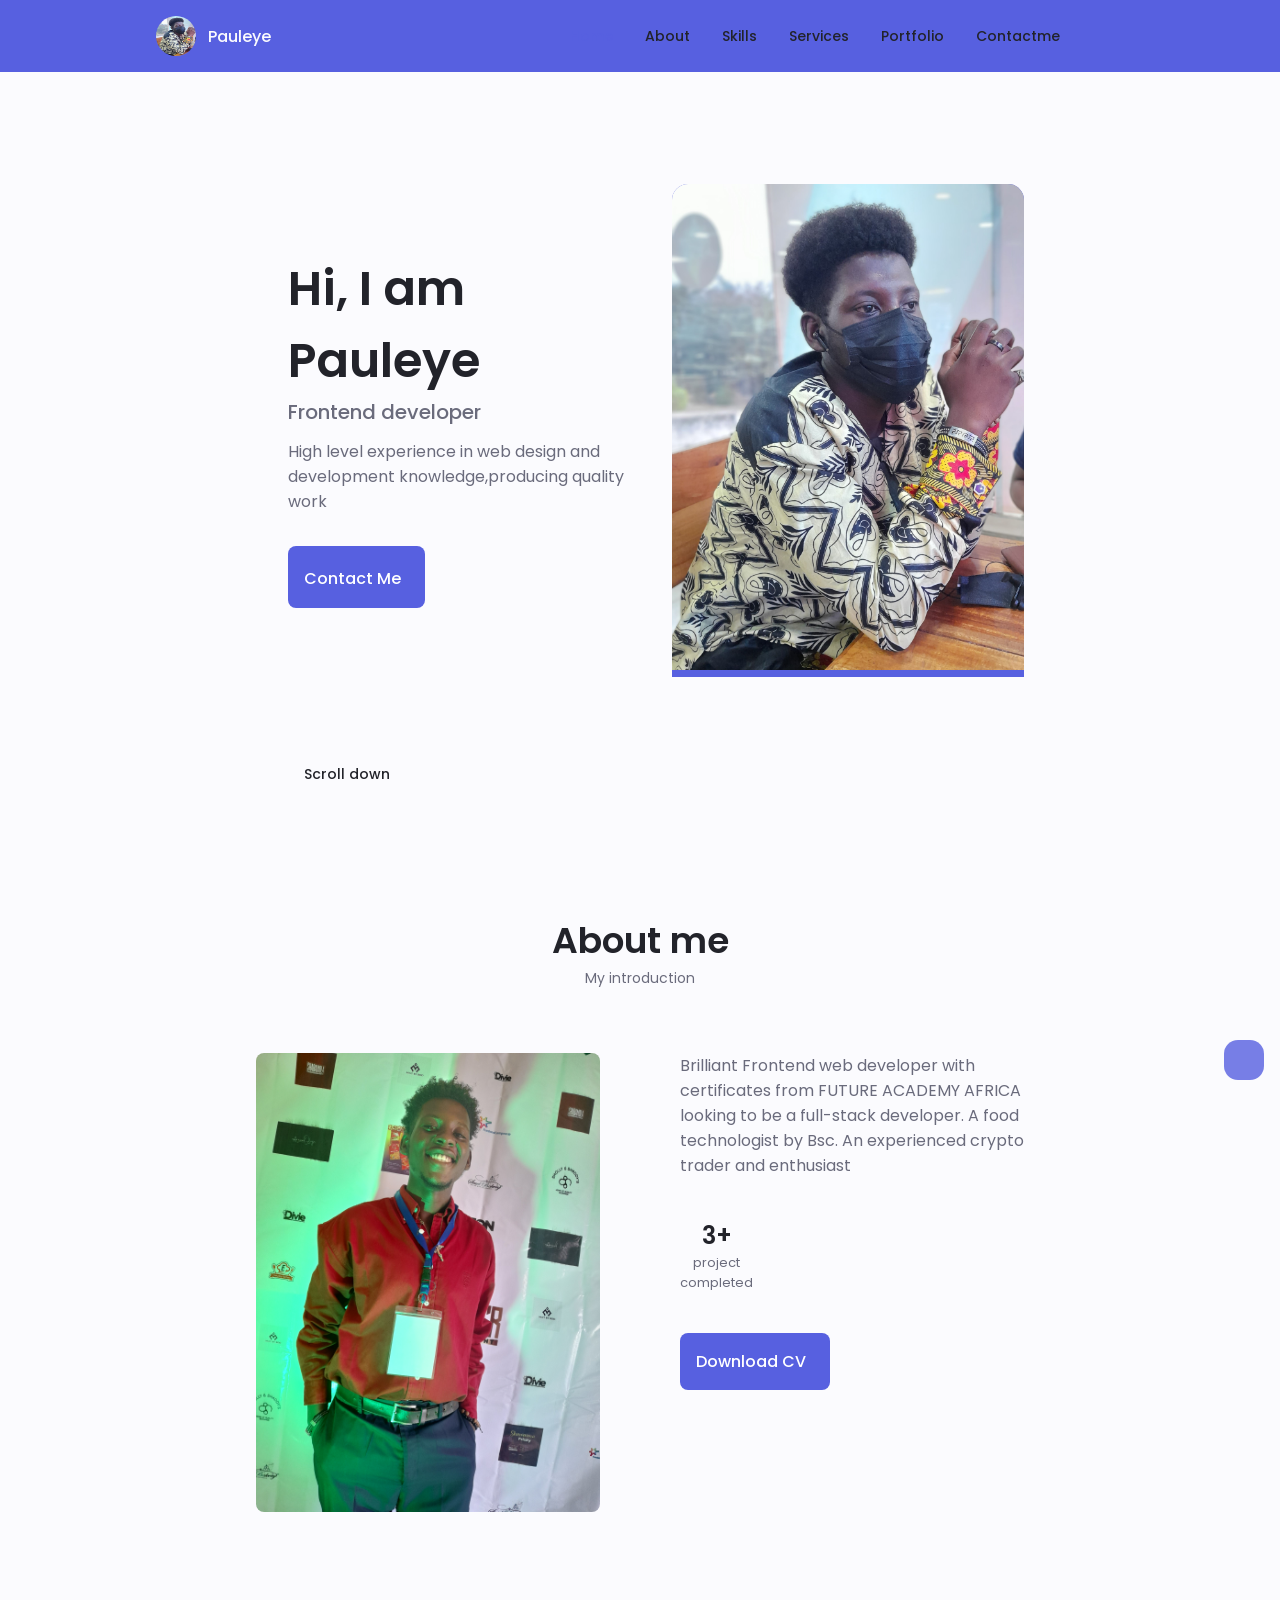
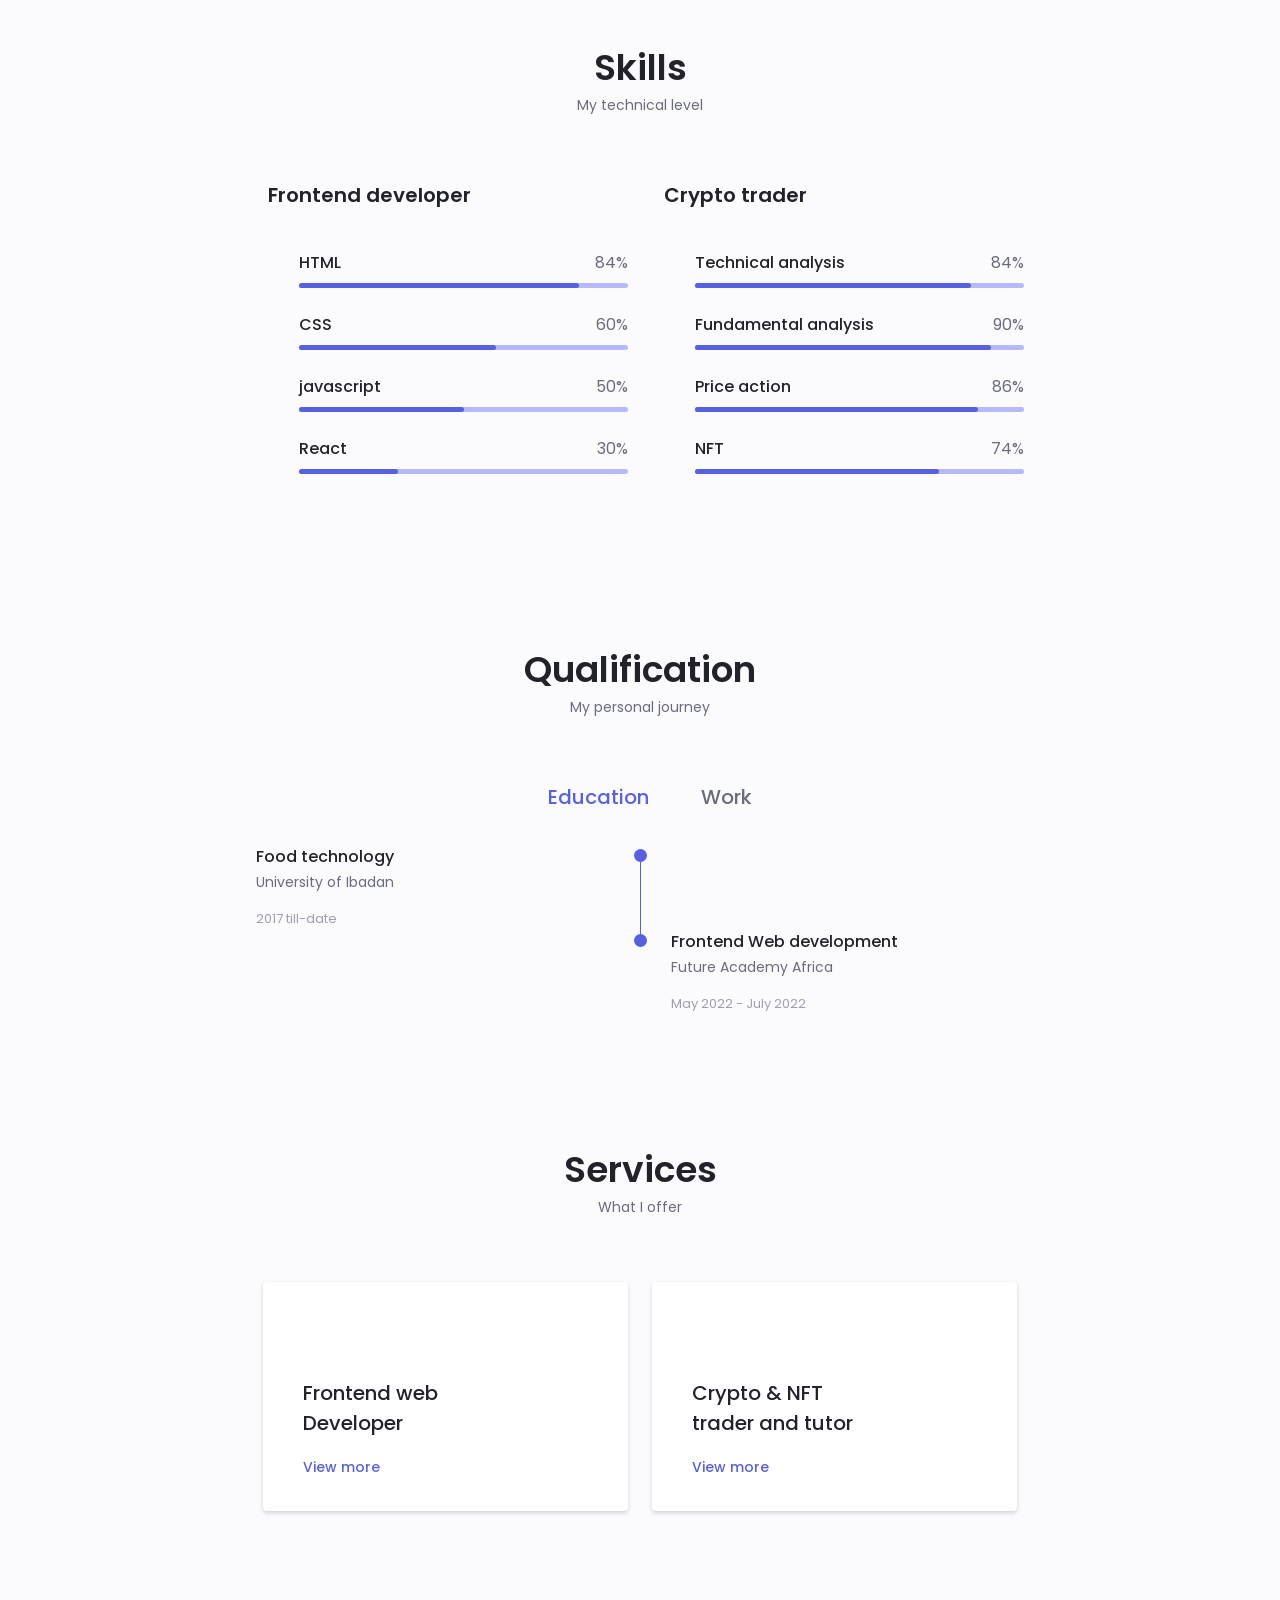
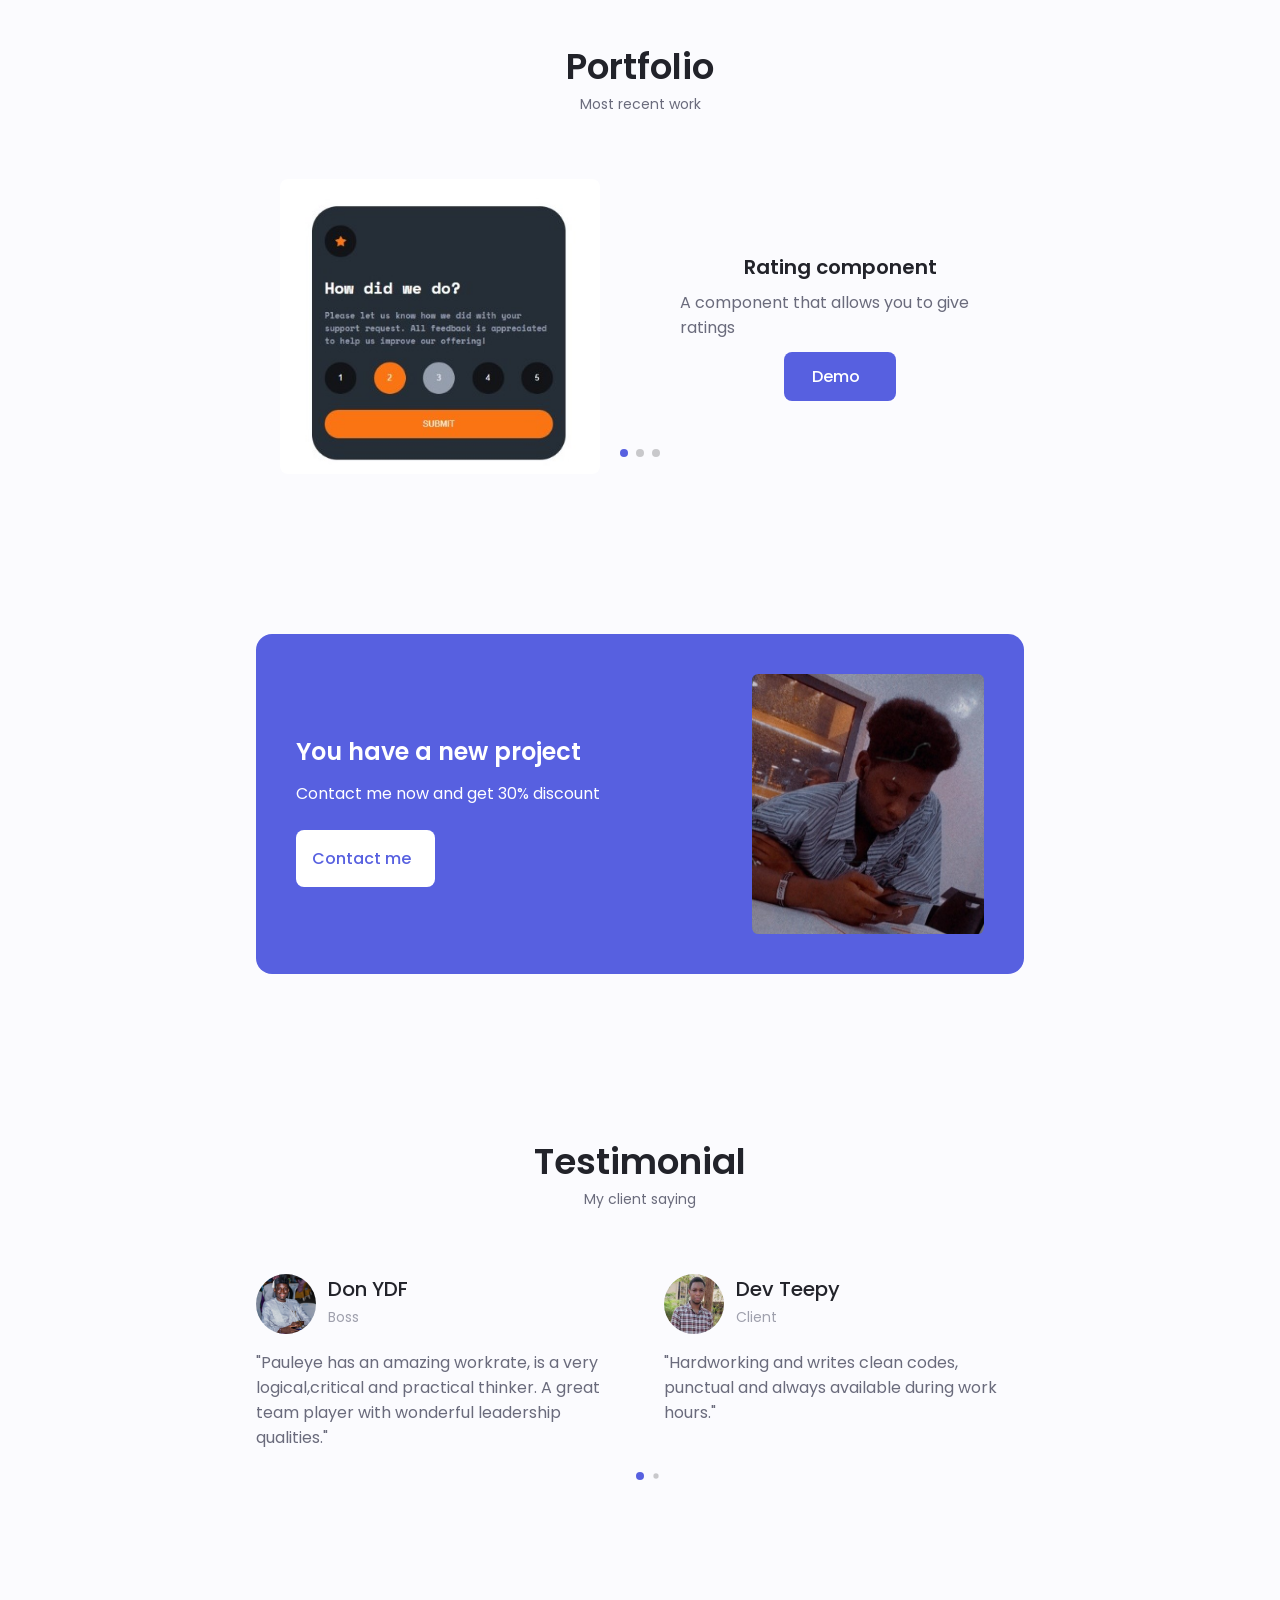
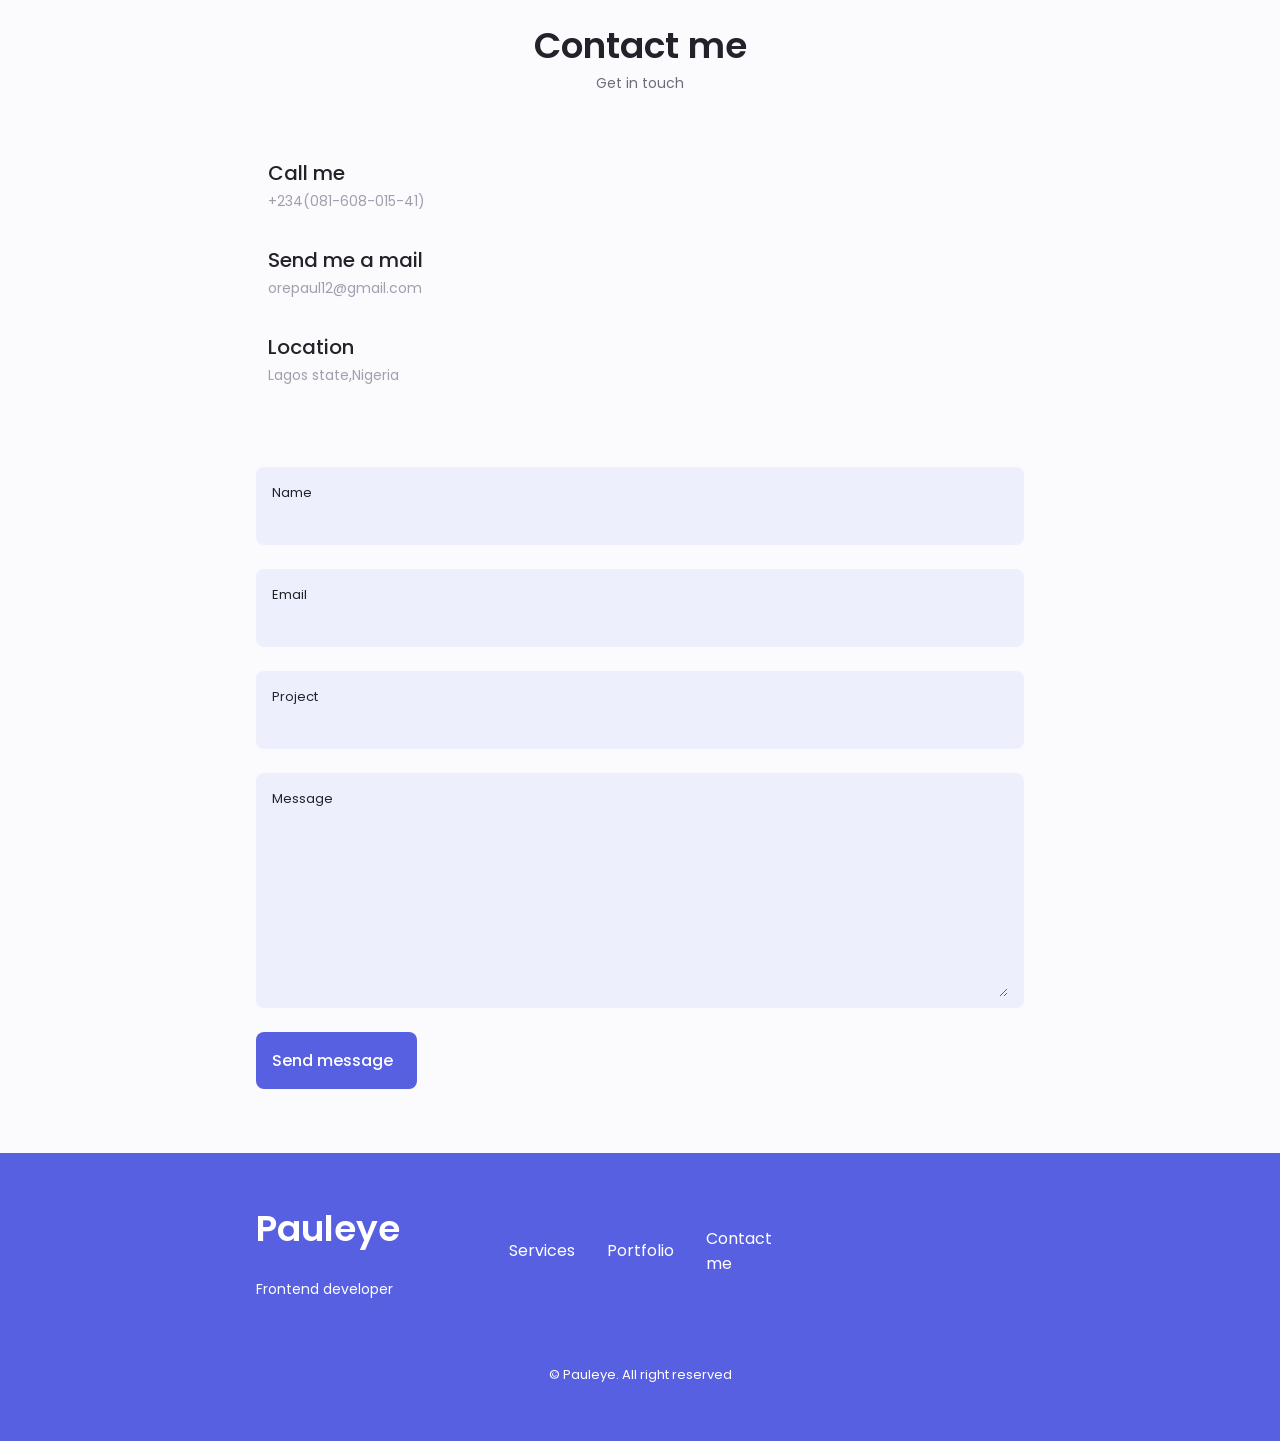
<file: Pauleye Portfolio/index.html>
<!DOCTYPE html>
<html lang="en">
<head>
    <meta charset="UTF-8">
    <meta http-equiv="X-UA-Compatible" content="IE=edge">
    <meta name="viewport" content="width=device-width, initial-scale=1.0">

    <!-- UNICONS -->
    <link rel="stylesheet" href="https://unicons.iconscout.com/release/v4.0.0/css/line.css">

    <!-- SNIPER CSS -->
    <link rel="stylesheet" href="swiper-bundle.min.css">

    <link rel="stylesheet" href="Portfolio.css">
    <title>Responsive Portfolio Website</title>
</head>
<body>
    <header class="header" id="header">
        <nav class="nav container">
            <a href="#" class="nav_logo"> 
                <img src="images/pauleye 1.jpg" alt="" class="header_img">
                <p>Pauleye</p>
            </a>

            <div class="nav_menu" id="nav_menu">
                <ul class="nav_list grid">
                    <li class="nav_items">
                        <a href="#home" class="nav_link active-link">
                            <i class="uil uil-estate nav_icon"></i>Home
                        </a>
                    </li>
                    <li class="nav_items">
                        <a href="#about" class="nav_link">
                            <i class="uil uil-user nav_icon"></i>About
                        </a>
                    </li>
                    <li class="nav_items">
                        <a href="#skills" class="nav_link">
                            <i class="uil uil-file nav_icon"></i>Skills
                        </a>
                    </li>
                    <li class="nav_items">
                        <a href="#services" class="nav_link">
                            <i class="uil uil-briefcase-alt nav_icon"></i>Services
                        </a>
                    </li>
                    <li class="nav_items">
                        <a href="#portfolio" class="nav_link">
                            <i class="uil uil-scenery nav_icon"></i>Portfolio
                        </a>
                    </li>
                    <li class="nav_items">
                        <a href="#contact" class="nav_link">
                            <i class="uil uil-message nav_icon"></i>Contactme
                        </a>
                    </li>
                </ul>
                <i class="uil uil-times nav_close" id="nav_close"></i>
            </div>

            <div class="nav_btns">
                <!-- THEME CHANGE BUTTON -->
                <i class="uil uil-moon change-theme" id="theme-button"></i>

                <div class="nav_toggle" id="nav_toggle">
                    <i class="uil uil-apps"></i>
                </div>
            </div>
        </nav>
    </header>

    <!--==================== MAIN ====================-->
    <main class="main">
    <!--==================== HOME ====================-->
    <section class="home section" id="home">
        <div class="home_container container grid">
            <div class="home_content grid">
                <div class="home_social">
                    <a href="https://www.linkedin.com/in/adeleye-oreoluwa-71635a216/" target="_blank" class="home_social-icon">
                        <i class="uil uil-linkedin-alt"></i>
                    </a>

                    <a href="https://www.twitter.com/pauleye12_" target="_blank" class="home_social-icon">
                        <i class="uil uil-twitter"></i>
                    </a>

                    <a href="https://www.github.com/" target="_blank" class="home_social-icon">
                        <i class="uil uil-github"></i>
                    </a>
                </div>

                <div class="home_img">
                    <img src="images/pauleye 1.jpg" alt="" class="image">
                </div>

                <div class="home_data">
                    <h1 class="home_title">Hi, I am Pauleye</h1>
                    <h3 class="home_subtitle">Frontend developer</h3>
                    <p class="home_description">High level experience in web design and development knowledge,producing quality work</p>
                    <a href="#contact" class="button button_flex">
                       Contact Me <i class="uil uil-message button_icon"></i>
                    </a>
                </div>
            </div>

            <div class="home_scroll">
                <a href="#about" class="home_scroll-button button--flex">
                    <i class="uil uil-mouse-alt home_scroll-mouse"></i>
                    <span class="home_scroll-name">Scroll down</span>
                    <i class="uil uil-arrow-down home_scroll-arrow"></i>
                </a>
            </div>
        </div>

    </section>

    <!--==================== ABOUT ====================-->
    <section class="about section" id="about">
        <h2 class="section__title">About me</h2>
        <span class="section_subtitle">My introduction</span>

        <div class="about_container container grid">
            <img src="images/pauleye 2.jpg" class="about_img" alt="">
            <div class="about_data">
                <p class="about_description"> Brilliant Frontend web developer with certificates from FUTURE ACADEMY AFRICA looking to be a full-stack developer. A food technologist by Bsc. An experienced crypto trader and enthusiast</p>
                <div class="about_info">
                    <!-- <div>
                        <span class="about_info-title">01+</span>
                        <span class="about_info-name">Years <br>experience</span>

                    </div> -->

                    <div>
                        <span class="about_info-title">3+</span>
                        <span class="about_info-name">project <br>completed</span>

                    </div>

                    <!-- <div>
                        <span class="about_info-title">2+</span>
                        <span class="about_info-name">companies <br>worked</span>

                    </div> -->
                </div>
                <div class="about_buttons">
                    <!-- link to your CV here -->
                    <a download="pdf/AdeleyeOreoluwa_InternshalaResume.pdf" href="pdf/AdeleyeOreoluwa_InternshalaResume.pdf" class="button button--flex">
                        Download CV<i class="uil uil-download-alt button_icon"></i>
                    </a>
                </div>
            </div>
        </div>
    </section>

    <!--==================== SKILLS ====================-->
    <section class="skills section" id="skills">
        <h2 class="section__title">Skills</h2>
        <span class="section_subtitle">My technical level</span>

        <div class="skills_container container grid">
            <div>

                <!-- SKILLS 1 -->

                <div class="skills_content skills_open">
                    <div class="skills_header">
                        <i class="uil uil-brackets-curly skills_icon"></i>

                        <div>
                            <h1 class="skills_title">Frontend developer</h1>
                            <!-- <span class="skills_subtitle">More than 4 Years</span> -->
                        </div>

                        <i class="uil uil-angle-down skills_arrow"></i>
                    </div>

                    <div class="skills_list grid">
                        <div class="skills_data">
                            <div class="skills_titles">
                                <h3 class="skills_name">HTML</h3>
                                <span class="skills_number">84%</span>
                            </div>
                            <div class="skills_bar">
                                <span class="skills_percentages skills_html"></span>
                            </div>
                        </div>

                        <div class="skills_data">
                            <div class="skills_titles">
                                <h3 class="skills_name">CSS</h3>
                                <span class="skills_number">60%</span>
                            </div>
                            <div class="skills_bar">
                                <span class="skills_percentages skills_css"></span>
                            </div>
                        </div>

                        <div class="skills_data">
                            <div class="skills_titles">
                                <h3 class="skills_name">javascript</h3>
                                <span class="skills_number">50%</span>
                            </div>
                            <div class="skills_bar">
                                <span class="skills_percentages skills_js"></span>
                            </div>
                        </div>

                        <div class="skills_data">
                            <div class="skills_titles">
                                <h3 class="skills_name">React</h3>
                                <span class="skills_number">30%</span>
                            </div>
                            <div class="skills_bar">
                                <span class="skills_percentages skills_react"></span>
                            </div>
                        </div>

                    </div>
                </div>
            </div>
            
            <div>
                 <!-- SKILLS 2 -->

                 <div class="skills_content skills_close">
                    <div class="skills_header">
                        <i class="uil uil-server-network-alt skills_icon"></i>

                        <div>
                            <h1 class="skills_title">Crypto trader</h1>
                            <!-- <span class="skills_subtitle">More than 2 Years</span> -->
                        </div>

                        <i class="uil uil-angle-down skills_arrow"></i>
                    </div>

                    <div class="skills_list grid">
                        <div class="skills_data">
                            <div class="skills_titles">
                                <h3 class="skills_name">Technical analysis</h3>
                                <span class="skills_number">84%</span>
                            </div>
                            <div class="skills_bar">
                                <span class="skills_percentages skills_Technical-analysis"></span>
                            </div>
                        </div>

                        <div class="skills_data">
                            <div class="skills_titles">
                                <h3 class="skills_name">Fundamental analysis</h3>
                                <span class="skills_number">90%</span>
                            </div>
                            <div class="skills_bar">
                                <span class="skills_percentages skills_Fundamental-analysis"></span>
                            </div>
                        </div>

                        <div class="skills_data">
                            <div class="skills_titles">
                                <h3 class="skills_name">Price action</h3>
                                <span class="skills_number">86%</span>
                            </div>
                            <div class="skills_bar">
                                <span class="skills_percentages skills_Price-action"></span>
                            </div>
                        </div>

                        <div class="skills_data">
                            <div class="skills_titles">
                                <h3 class="skills_name">NFT</h3>
                                <span class="skills_number">74%</span>
                            </div>
                            <div class="skills_bar">
                                <span class="skills_percentages skills_NFT"></span>
                            </div>
                        </div>

                    </div>
                </div>
            </div>
        </div>
    </section>

    <!--==================== QUALIFICATION ====================-->
    <section class="qualification section">
        <h2 class="section__title">Qualification</h2>
        <span class="section_subtitle">My personal journey</span>

        <div class="qualification_container container">
            <div class="qualification_tabs">
                <div class="qualification_button button--flex qualification_active" data-target="#education">
                    <i class="uil uil-graduation-cap qualification_icon"></i>Education
                </div>

                <div class="qualification_button button--flex" data-target="#work">
                    <i class="uil uil-briefcase-alt qualification_icon"></i>Work
                </div>
            </div>

            <div class="qualification_sections">
                <!--==================== QUALIFICATION CONTENT 1 ====================-->
                <div class="qualification_content qualification_active" data-content id="education">
                    <!--==================== QUALIFICATION 1 ====================-->
                    <div class="qualification_data">
                        <div>
                            <h3 class="qualification_title">Food technology</h3>
                            <span class="qualification_subtitle">University of Ibadan</span>
                            <div class="qualification_calendar">
                                <i class="uil uil-calendar-alt"></i> 2017 till-date
                            </div>
                        </div>

                        <div>
                            <span class="qualification_rounder"></span>
                            <span class="qualification_line"></span>
                        </div>
                    </div>

                    <!--==================== QUALIFICATION 2 ====================-->
                    <div class="qualification_data">
                        <div></div>

                        <div>
                            <span class="qualification_rounder"></span>
                            <!-- <span class="qualification_line"></span> -->
                        </div>

                        <div>
                            <h3 class="qualification_title">Frontend Web development</h3>
                            <span class="qualification_subtitle">Future Academy Africa</span>
                            <div class="qualification_calendar">
                                <i class="uil uil-calendar-alt"></i> May 2022 - July 2022
                            </div>
                        </div>

                    </div>

                </div>

                 <!--==================== WORK ====================-->
                 <div class="qualification_content" data-content id="work">
                    <!--==================== WORK 1 ====================-->
                    <div class="qualification_data">
                        <div>
                            <h3 class="qualification_title">NFT tutor </h3>
                            <span class="qualification_subtitle">The Don Media</span>
                            <div class="qualification_calendar">
                                <i class="uil uil-calendar-alt"></i> 2021 till-date
                            </div>
                        </div>

                        <div>
                            <span class="qualification_rounder"></span>
                            <span class="qualification_line"></span>
                        </div>
                    </div>

                    <!--==================== WORK 2 ====================-->
                    <div class="qualification_data">
                        <div></div>

                        <div>
                            <span class="qualification_rounder"></span>
                            <!-- <span class="qualification_line"></span> -->
                        </div>

                        <div>
                            <h3 class="qualification_title">Always working</h3>
                            <span class="qualification_subtitle">On a personal project</span>
                            <div class="qualification_calendar">
                                <i class="uil uil-calendar-alt"></i> october 2021 till date
                            </div>
                        </div>

                    </div>

                </div>
            </div>
        </div>
    </section>

    <!--==================== SERVICES ====================-->
    <section class="services section" id="services">
        <h2 class="section__title">Services</h2>
        <span class="section_subtitle">What I offer</span>

        <div class="services_container container grid">

            <!-- SERVICES 1 -->
            <div class="services_content">
                <div>
                    <i class="uil uil-web-grid services_icon"></i>
                    <h3 class="services_title">Frontend web <br>Developer</h3>
                </div>

                <span class="button button--flex button--small button--link services_button">
                    View more
                    <i class="uil uil-arrow-right button_icon"></i>
                </span>

                <div class="services_modal">
                    <div class="services_modal-content">
                        <h4 class="servies_modal-title">Frontend <br> Developer</h4>
                        <i class="uil uil-times services_modal-close"></i>

                        <ul class="services_modal-services grid">
                            <li class="services_modal-service">
                                <i class="uil uil-check-circle services_modal-icon"></i>
                                <p>Creates websites and applications.</p>
                            </li>

                            <li class="services_modal-service">
                                <i class="uil uil-check-circle services_modal-icon"></i>
                                <p>Creates the user interface (UI).</p>
                            </li>

                            <li class="services_modal-service">
                                <i class="uil uil-check-circle services_modal-icon"></i>
                                <p>Creates websites and applications.</p>
                            </li>
                        </ul>
                    </div>
                </div>
            </div>

            <!-- SERVICES 2 -->
            <div class="services_content">
                <div>
                    <i class="uil uil-bitcoin services_icon"></i>
                    <h3 class="services_title">Crypto & NFT<br>trader and tutor</h3>
                </div>

                <span class="button button--flex button--small button--link services_button">
                    View more
                    <i class="uil uil-arrow-right button_icon"></i>
                </span>

                <div class="services_modal">
                    <div class="services_modal-content">
                        <h4 class="servies_modal-title">Cryptocurrency <br> enthusiast</h4>
                        <i class="uil uil-times services_modal-close"></i>

                        <ul class="services_modal-services grid">
                            <li class="services_modal-services">
                                <i class="uil uil-check-circle services_modal-icon"></i>
                                <p>Trade the financial and crypto market.</p>
                            </li>

                            <li class="services_modal-services">
                                <i class="uil uil-check-circle services_modal-icon"></i>
                                <p>Teaches Fundamental/advanced and basics of Cryptocurrency and NFT.</p>
                            </li>

                            <li class="services_modal-services">
                                <i class="uil uil-check-circle services_modal-icon"></i>
                                <p>Provides signals and carry out researches on Cryptocurrency and NFT projects.</p>
                            </li>
                        </ul>
                    </div>
                </div>
            </div>

        </div>
    </section>

    <!--==================== PORTFOLIO ====================-->
    <section class="portfolio section" id="portfolio">
        <h2 class="section__title">Portfolio</h2>
        <span class="section_subtitle">Most recent work</span>

        <div class="portfolio_container container swiper">
            <div class="swiper-wrapper">

                <!-- PORTFOLIO 1 -->
                <div class="portfolio_content grid swiper-slide">
                    <img src="images/rating component.jpeg" alt="" class="portfolio_img">
                    <div class="portfolio_data">
                        <h3 class="portfolio_title">Rating component</h3>
                        <p class="portfolio_description">A component that allows you to give ratings</p>
                        <a href="https://friendly-starburst-a6fbbf.netlify.app/" target="_blank" class="button button--flex button--small portfolio_button">Demo
                            <i class="uil uil-arrow-right button_icon"></i>
                        </a>
                    </div>
                </div>

                <!-- PORTFOLIO 2 -->
                <div class="portfolio_content grid swiper-slide">
                    <img src="images/uniswap clone.jpeg" alt="" class="portfolio_img">
                    <div class="portfolio_data">
                        <h3 class="portfolio_title">Uniswap clone</h3>
                        <p class="portfolio_description">A clone for uniswap exchange</p>
                        <a href="https://chimerical-llama-2b2313.netlify.app" target="_blank" class="button button--flex button--small portfolio_button">Demo
                            <i class="uil uil-arrow-right button_icon"></i>
                        </a>
                    </div>
                </div>

                 <!-- PORTFOLIO 3 -->
                 <div class="portfolio_content grid swiper-slide">
                    <img src="images/tip calculator main.jpeg" alt="" class="portfolio_img">
                    <div class="portfolio_data">
                        <h3 class="portfolio_title">Tip calculator</h3>
                        <p class="portfolio_description">A simple  calculator to peform arithmetic operations</p>
                        <a href="https://superlative-biscotti-1e4ce0.netlify.app/" target="_blank" class="button button--flex button--small portfolio_button">Demo
                            <i class="uil uil-arrow-right button_icon"></i>
                        </a>
                    </div>
                </div>
            </div>
            <!-- Add Arrows -->
            <div class="swiper-button-next">
                <i class="uil uil-angle-right-b swiper-portfolio-icon"></i>
            </div>
            <div class="swiper-button-prev">
                <i class="uil uil-angle-left-b swiper-portfolio-icon"></i>
            </div>

            <!-- Add Pagination -->
            <div class="swiper-pagination"></div>
        </div>
    </section>

    <!--==================== PROJECT IN MIND ====================-->
    <section class="project section">
        <div class="project_bg">
            <div class="project_container container grid">
                <div class="project_data">
                    <h2 class="project_title">You have a new project</h2>
                    <p class="project_description">Contact me now and get 30% discount</p>
                    <a href="#contact" class="button button--flex button--white">
                        Contact me
                        <i class="uil uil-message project_icon button_icon"></i>
                    </a>
                </div>

                <img src="images/pauleye 3.jpeg" alt="jpeng" class="project_img">
            </div>
        </div>
    </section>

    <!--==================== TESTIMONIAL ====================-->
    <section class="testimonial section">
        <h2 class="section__title">Testimonial</h2>
        <span class="section_subtitle">My client saying</span>

        <div class="testimonial_container container swiper">
            <div class="swiper-wrapper">

                <!-- TESTIMONIAL 1 -->
                <div class="testimonial_content swiper-slide">
                    <div class="testimonial_data">
                        <div class="testimonial_header">
                            <img src="images/don ydf.jpeg" alt="image" class="testimonial_img">

                            <div>
                                <h3 class="testimonial_name">Don YDF</h3>
                                <span class="testimonial_client">Boss</span>
                            </div>
                        </div>
                        <div>
                            <i class="uil uil-star"></i>
                            <i class="uil uil-star"></i>
                            <i class="uil uil-star"></i>
                            <i class="uil uil-star"></i>
                            <i class="uil uil-star"></i>
                        </div>
                    </div>

                    <p class="testimonial_description">"Pauleye has an amazing workrate, is a very logical,critical and practical thinker. A great team player with wonderful leadership qualities."</p>

                </div>

                <!-- TESTIMONIAL 2 -->
                <div class="testimonial_content swiper-slide">
                    <div class="testimonial_data">
                        <div class="testimonial_header">
                            <img src="images/tobiloba.jpeg" alt="image" class="testimonial_img">

                            <div>
                                <h3 class="testimonial_name">Dev Teepy</h3>
                                <span class="testimonial_client">Client</span>
                            </div>
                        </div>
                        <div>
                            <i class="uil uil-star"></i>
                            <i class="uil uil-star"></i>
                            <i class="uil uil-star"></i>
                            <i class="uil uil-star"></i>
                            <i class="uil uil-star"></i>
                        </div>
                    </div>

                    <p class="testimonial_description">"Hardworking and writes clean codes, punctual and always available during work hours."</p>
                    
                </div>
            </div>

            <!-- Add Pagination -->
            <div class="swiper-pagination swiper-pagination-testimonial"></div>
        </div>
    </section>

    <!--==================== CONTACT ME ====================-->
    <section class="contact section" id="contact">
        <h2 class="section__title">Contact me</h2>
        <span class="section_subtitle">Get in touch</span>

        <div class="contact_container container grid">
            <div>
                <div class="contact_information">
                    <i class="uil uil-phone contact_icon"></i>

                    <div>
                        <h3 class="contact_title">Call me</h3>
                        <span class="contact_subtitle">+234(081-608-015-41)</span>
                    </div>
                </div>

                <div class="contact_information">
                    <i class="uil uil-envelope-download contact_icon"></i>

                    <div>
                        <h3 class="contact_title">Send me a mail</h3>
                        <span class="contact_subtitle">orepaul12@gmail.com</span>
                    </div>
                </div>

                <div class="contact_information">
                    <i class="uil uil-map-marker contact_icon"></i>

                    <div>
                        <h3 class="contact_title">Location</h3>
                        <span class="contact_subtitle">Lagos state,Nigeria</span>
                    </div>
                </div>
            </div>

            <form action="" class="contact_form grid">
                <div class="contact_inputs grid">
                    <div class="contact_content">
                        <label for="" class="contact_label">Name</label>
                        <input type="text" class="contact_input">
                    </div>

                    <div class="contact_content">
                        <label for="" class="contact_label">Email</label>
                        <input type="email" class="contact_input">
                    </div>

                    <div class="contact_content">
                        <label for="" class="contact_label">Project</label>
                        <input type="text" class="contact_input">
                    </div>

                    <div class="contact_content">
                        <label for="" class="contact_label">Message</label>
                        <textarea name="" id="" cols="0" rows="7" class="contact_input"></textarea>
                    </div>

                    <div>
                        <a href="" class="button button--flex contact_button">
                            Send message
                            <i class="uil uil-message button_icon"></i>
                        </a>
                    </div>
                </div>
            </form>
        </div>

    </section>
</main>

    <!--==================== FOOTER ====================-->
    <footer class="footer">
        <div class="footer_bg">
            <div class="footer_container container grid">
                <div>
                    <h1 class="footer_title">Pauleye</h1>
                    <span class="footer_subtitle">Frontend developer</span>
                </div>

                <ul class="footer_links">
                    <li>
                        <a href="#services" class="footer_link">Services</a>
                    </li>

                    <li>
                        <a href="#portfolio" class="footer_link">Portfolio</a>
                    </li>

                    <li>
                        <a href="#contact" class="footer_link">Contact me</a>
                    </li>
                </ul>

                <div class="footer_socials">
                    <a href="https://www.twitter.com/pauleye12_" target="_blank" class="footer_social">
                        <i class="uil uil-twitter"></i>
                    </a>

                    <a href="https://www.instagram.com/pauleye_12" target="_blank" class="footer_social">
                        <i class="uil uil-instagram"></i>
                    </a>

                    <a href="https://www.discord.com/pauleye#4851" target="_blank" class="footer_social">
                        <i class="uil uil-discord"></i>
                    </a>
                </div>
            </div>

            <p class="footer_copy">&#169; Pauleye. All right reserved</p>
        </div>
    </footer>

    <!--==================== SCROLL TOP ====================-->
    <a href="#" class="scrollup" id="scroll-up">
        <i class="uil uil-arrow-up scrollup_icon"></i>
    </a>





    <script src="swiper-bundle.min.js"></script>
    <script src="portfolio.js"></script>
</body>
</html>
</file>
<file: Portfolio.css>
/* GOOGLE FONTS */
@import url("https://fonts.googleapis.com/css2?family=Overpass:wght@400;700&family=Poppins:ital,wght@0,500;0,600;1,400&family=Space+Mono:wght@700&display=swap");

/* VARIABLE CSS */
:root {
  --header-height: 3rem;

  /* COLORS */
  --hue-color: 236;

  --first-color: hsl(var(--hue-color), 69%, 61%);
  --first-color-second: hsl(var(--hue-color), 69%, 61%);
  --first-color-alt: hsl(var(--hue-color), 57%, 53%);
  --first-color-lighter: hsl(var(--hue-color), 92%, 85%);
  --title-color: hsl(var(--hue-color), 10%, 15%);
  --text-color: hsl(var(--hue-color), 8%, 45%);
  --text-color-light: hsl(var(--hue-color), 8%, 65%);
  --input-color: hsl(var(--hue-color), 70%, 96%);
  --body-color: hsl(var(--hue-color), 60%, 99%);
  --container-color: #fff;
  --scroll-bar-color: hsl(var(--hue-color), 12%, 90%);
  --scroll-thumb-color: hsl(var(--hue-color), 12%, 80%);

  /* FONT AND TYPOGRAPHY */
  --body-font: "Poppins", sans-serif;

  /* 1rem = 16px */
  --big-font-size: 2rem;
  --h1-font-size: 1.5rem;
  --h2-font-size: 1.25rem;
  --h3-font-size: 1.125rem;
  --normal-font-size: 0.936rem;
  --small-font-size: 0.813rem;
  --smaller-font-size: 0.75rem;

  /* FONT WEIGHT */
  --font-medium: 500;
  --font-semi-bold: 600;

  /* MARGIN BOTTOM */
  /* .5rem =8px .75rem=12px */
  --mb-0-25: 1.25rem;
  --mb-0-5: 0.5rem;
  --mb-0-75: 0.75rem;
  --mb-1: 1rem;
  --mb-1-5: 1.5rem;
  --mb-2: 2rem;
  --mb-2-5: 1rem;
  --mb-3: 3rem;

  /* z index */
  --z-tooltip: 10;
  --z-fixed: 100;
  --z-modal: 1000;
}

/* font size for big screens */
@media screen and (min-width: 968px) {
  :root {
    --big-font-size: 3rem;
    --h1-font-size: 2.25rem;
    --h2-font-size: 1.5rem;
    --h3-font-size: 1.25rem;
    --normal-font-size: 1rem;
    --small-font-size: 0.875rem;
    --smaller-font-size: 0.813rem;
  }
}

/* VARIABLES DARK THEME */
body.dark-theme {
  --first-color-second: hsl(var(--hue-color), 30%, 8%);
  --title-color: hsl(var(--hue-color), 8%, 95%);
  --text-color: hsl(var(--hue-color), 8%, 75%);
  --input-color: hsl(var(--hue-color), 29%, 16%);
  --body-color: hsl(var(--hue-color), 28%, 12%);
  --container-color: hsl(var(--hue-color), 29%, 16%);
  --scroll-bar-color: hsl(var(--hue-color), 12%, 48%);
  --scroll-thumb-color: hsl(var(--hue-color), 12%, 36%);
}

/* BUTTON DARK/LIGHT */
.nav_btns {
  display: flex;
  align-items: center;
  width: 3rem;
  justify-content: space-between;
}

.change-theme {
  font-size: 1.25rem;
  color: var(--title-color);
  cursor: pointer;
}

.change_theme:hover {
  color: var(--first-color);
}

/* BASE CLASSES */
* {
  padding: 0;
  margin: 0;
  box-sizing: border-box;
}
html {
  scroll-behavior: smooth;
}

body {
  margin: 0 0 var(--header-height) 0;
  font-family: var(--body-font);
  font-size: var(--normal-font-size);
  background-color: var(--body-color);
  color: var(--text-color);
}

h1,
h2,
h3,
h4 {
  color: var(--title-color);
  font-weight: var(--font-semi-bold);
}

ul {
  list-style: none;
}

a {
  text-decoration: none;
  color: var(--text-color);
}
img {
  max-width: 100%;
  height: auto;
}

/* REUSEABLE CSS CLASSES */
.section {
  padding: 2rem 0 4rem;
}

.section__title {
  font-size: var(--h1-font-size);
}

.section_subtitle {
  display: block;
  font-size: var(--small-font-size);
  margin-bottom: var(--mb-3);
}

.section__title,
.section_subtitle {
  text-align: center;
}

/* LAYOUT */

.container {
  max-width: 900px;
  margin-left: var(--mb-1-5);
  margin-right: var(--mb-1-5);
}

.grid {
  display: grid;
  gap: 1.5rem;
}

.header {
  width: 100%;
  position: fixed;
  bottom: 0;
  left: 0;
  z-index: var(--z-fixed);
  background-color: var(--first-color);
}

.nav {
  max-width: 968px;
  height: var(--header-height);
  display: flex;
  justify-content: space-between;
  align-items: center;
}

.header_img {
  width: 40px;
  height: 40px;
  margin-right: var(--mb-0-75);
  border-radius: 50%;
}

.nav_logo {
  display: flex;
  align-items: center;
  justify-content: center;
  font-size: 19px;
  font-weight: 600;
}
.nav_logo,
.nav_toggle {
  color: var(--body-color);
  font-weight: var(--font-medium);
}
.nav_logo:hover {
  color: var(--first-color-lighter);
}
.nav_toggle {
  font-size: 1.1rem;
  cursor: pointer;
}
.nav_toggle:hover {
  color: var(--first-color-lighter);
}
@media screen and (max-width: 767px) {
  .nav_menu {
    position: fixed;
    bottom: -100%;
    left: 0;
    width: 100%;
    background-color: var(--first-color);
    padding: 2rem 1.5rem 4rem;
    box-shadow: 0 -1px 4px rgba(0, 0, 0, 0.15);
    border-radius: 1.5rem 1.5em 0 0;
    transition: 0.3s;
  }
}

.nav_list {
  grid-template-columns: repeat(3, 1fr);
  gap: 2rem;
}
.nav_link {
  display: flex;
  flex-direction: column;
  align-items: center;
  font-size: var(--normal-font-size);
  color: var(--title-color);
  font-weight: var(--font-medium);

}
.nav_link:hover {
  color: var(--first-color-lighter);
}
.nav_icon {
  font-size: 1.2rem;
}
.nav_close {
  position: absolute;
  right: 1.3rem;
  bottom: 0.5em;
  font-size: 1.5rem;
  cursor: pointer;
  color: var(--body-color);
}
.nav_close:hover {
  color: var(--first-color-second);
}

/* SHOW MENU */
.show-menu {
  bottom: 0;
}

/* ACTIVE LINK */
.active-link {
  color: white;
  text-decoration: underline;
}

/* CHANGE BACKGROUND HEADER */
.scroll-header {
  box-shadow: 0 -1px 4px rgba(0, 0, 0, 0.15);
}

/* HOME */
.home{
  background-image: url("/images/heroImg-removebg-preview.png");
  background-repeat: no-repeat;
  background-position: right;
  background-size: contain;
  margin-top: 80px;
}
.home_container {
  gap: 1rem;
  
}

.home_content {
  grid-template-columns: 0.5fr 3fr;
  padding-top: 3.5rem;
  align-items: center;
}

.home_social {
  display: grid;
  grid-template-columns: max-content;
  row-gap: 1rem;
}

.home_social-icon {
  font-size: 1.25rem;
  color: var(--first-color);
}

.home_social-icon:hover {
  color: var(--first-color-alt);
}

.home_data {
  grid-column: 1/3;
}

.home_title {
  font-size: var(--big-font-size);
}

.home_subtitle {
  font-size: var(--h3-font-size);
  color: var(--text-color);
  font-weight: var(--font-medium);
  margin-bottom: var(--mb-0-75);
}

.home_description {
  margin-bottom: var(--mb-2);
}

.home_img {
  background-color: var(--first-color);
  border-radius: 1rem 1rem 0 0;
}

.image {
  border-radius: 1rem 1rem 0 0;
}

.home_scroll {
  /* display: none; */
}

.home_scroll-button {
  color: var(--first-color);
  transition: 0.3s;
}
.home_scroll-button:hover {
  transform: translateY(0.25rem);
}
.home_scroll-mouse {
  font-size: 2rem;
}
.home_scroll-name {
  font-size: var(--small-font-size);
  color: var(--title-color);
  font-weight: var(--font-medium);
  margin-right: var(--mb-0-25);
}

.home_scroll-arrow {
  font-size: 1.25rem;
}
.button {
  display: inline-block;
  background-color: var(--first-color);
  color: #fff;
  padding: 1rem;
  border-radius: 0.5rem;
  font-weight: var(--font-medium);
  transition: all 0.35s;
}
.button:hover {
  background-color: var(--first-color-alt);
  transform: translateY(5px);
}
.button_icon {
  font-size: 1.25rem;
  margin-left: var(--mb-0-5);
  transition: 0.3s;
}

.button--white {
  background-color: white;
  color: var(--first-color);
  transition: 0.35s;
}

.button--white:hover {
  background-color: var(--first-color-alt);
  color: #fff;
}
.button--flex {
  display: inline-flex;
  align-items: center;
}

.button--small {
  padding: 0.75rem 1rem;
}

.button--link {
  padding: 0;
  background-color: transparent;
  color: var(--first-color);
}

.button--link:hover {
  background-color: transparent;
  color: var(--first-color-alt);
}

/* ABOUT */

/* .about_container{
  align-content: start;
} */
.about_img {
  width: 200px;
  border-radius: 0.5rem;
  justify-self: center;
  /* align-self: center; */
}

.about_description {
  text-align: center;
  margin-bottom: var(--mb-2-5);
}

.about_info {
  display: flex;
  justify-content: center;
  margin-top: var(--mb-3);
}

.about_info-title {
  font-size: var(--h2-font-size);
  font-weight: var(--font-semi-bold);
  color: var(--title-color);
}

.about_info-name {
  font-size: var(--smaller-font-size);
}

.about_info-title,
.about_info-name {
  display: block;
  text-align: center;
}

.about_buttons {
  display: flex;
  justify-content: center;
  align-items: center;
}

.skills_container {
  row-gap: 0;
}

.skills_header {
  display: flex;
  align-items: center;
  margin-bottom: var(--mb-2-5);
  cursor: pointer;
}

.skills_icon,
.skills_arrow {
  font-size: 2rem;
  color: var(--first-color);
}

.skills_icon {
  margin-right: var(--mb-0-75);
}

.skills_title {
  font-size: var(--h3-font-size);
}

.skills_subtitle {
  font-size: var(--small-font-size);
  color: var(--text-color-light);
}

.skills_arrow {
  margin-left: auto;
  transition: 0.4s;
}

.skills_list {
  row-gap: 1.5rem;
  padding-left: 2.7rem;
  transition: 0.4s;
}

.skills_titles {
  display: flex;
  justify-content: space-between;
  margin-bottom: var(--mb-0-5);
}

.skills_name {
  font-size: var(--normal-font-size);
  font-weight: var(--font-medium);
}

.skills_bar,
.skills_percentages {
  height: 5px;
  border-radius: 0.25rem;
}

.skills_bar {
  background-color: var(--first-color-lighter);
}

.skills_percentages {
  display: block;
  background-color: var(--first-color);
}

.skills_html {
  width: 90%;
}

.skills_css {
  width: 75%;
}

.skills_js {
  width: 70%;
}
.skills_ts{
  width:60%;
}

.skills_react {
  width: 79%;
}
.skills_tailwind {
  width: 70%;
}
.skills_next {
  width: 70%;
}
.skills_bootstrap {
  width: 60%;
}
.skills_git {
  width: 76%;
}
.skills_node {
  width: 50%;
}
.skills_mongo{
  width: 50%;
}
.skills_firebase{
  width:60%;
}
.skills_ether{
  width:50%;
}
.skills_Technical-analysis {
  width: 84%;
}
.skills_Fundamental-analysis {
  width: 90%;
}
.skills_Price-action {
  width: 86%;
}
.skills_NFT {
  width: 74%;
}
.skills_close .skills_list {
  height: 0;
  overflow: hidden;
}

.skills_open .skills_list {
  height: max-content;
  margin-bottom: var(--mb-2-5);
}

.skills_open .skills_arrow {
  transform: rotate(-180deg);
}

/* QUALIFICATION */

.qualification_tabs {
  display: flex;
  justify-content: space-evenly;
  margin-bottom: var(--mb-2);
}

.qualification_button {
  font-size: var(--h3-font-size);
  font-weight: var(--font-medium);
  cursor: pointer;
}
.qualification_button:hover {
  color: var(--first-color);
}

.qualification_icon {
  font-size: 1.8rem;
  margin-right: var(--mb-0-25);
}

.qualification_data {
  display: grid;
  grid-template-columns: 1fr max-content 1fr;
  column-gap: 1.5rem;
}

.qualification_title {
  font-size: var(--normal-font-size);
  font-weight: var(--font-medium);
}

.qualification_subtitle {
  display: inline-block;
  font-size: var(--small-font-size);
  margin-bottom: var(--mb-1);
}

.qualification_calendar {
  font-size: var(--smaller-font-size);
  color: var(--text-color-light);
}

.qualification_rounder {
  display: inline-block;
  width: 13px;
  height: 13px;
  background-color: var(--first-color);
  border-radius: 50%;
}

.qualification_line {
  display: block;
  width: 1px;
  height: 100%;
  background-color: var(--first-color);
  transform: translate(6px, -7px);
}

.qualification [data-content] {
  display: none;
}

.qualification_active[data-content] {
  display: block;
}

.qualification_button.qualification_active {
  color: var(--first-color);
}

/* SERVICES */

.services_container {
  gap: 1.5rem;
  display: flex;
  justify-content: center;
  align-items: center;
}

.services_content {
  position: relative;
  background-color: var(--first-color-second);

  padding: 3.5rem 0.5rem 1.25rem 1.5rem;
  border-radius: 0.4rem;
  box-shadow: 0 2px 4px rgba(0, 0, 0, 0.17);
  transition: 0.3s;
}
.services_content_div {
  color: white !important;
}

.services_content:hover {
  box-shadow: 0px 4px 10px rgba(0, 0, 0, 0.3);
}

.services_icon {
  display: block;
  font-size: 1.5rem;
  color: var(--first-color);
  margin-bottom: var(--mb-1);
  color: white;
}

.services_title {
  font-size: var(--h3-font-size);
  margin-bottom: var(--mb-1);
  font-weight: var(--font-medium);
  color: white;
}

.services_button {
  cursor: pointer;
  font-size: var(--small-font-size);
  color: white;
}

.services_button:hover.button_icon {
  transform: translate(0.25rem);
}

.services_modal {
  position: fixed;
  top: 0;
  bottom: 0;
  left: 0;
  right: 0;
  background-color: rgba(0, 0, 0, 0.5);
  display: flex;
  justify-content: center;
  align-items: center;
  padding: 0 1rem;
  z-index: var(--z-modal);
  opacity: 0;
  visibility: hidden;
  transition: 0.3s;
}

.services_modal-content {
  position: relative;
  background-color: var(--container-color);
  padding: 1.5rem;
  border-radius: 0.5rem;
}

.services_modal-services {
  row-gap: 1rem;
}

.services_modal-service {
  display: flex;
}

.services_modal-title {
  font-size: var(--h3-font-size);
  font-weight: var(--font-medium);
  margin-bottom: var(--mb-1-5);
}

.services_modal-close {
  position: absolute;
  top: 1rem;
  right: 1rem;
  font-size: 1.5rem;
  color: var(--first-color);
  cursor: pointer;
}

.services_modal-icon {
  color: var(--first-color);
  margin-right: var(--mb-0-25);
}

.active-modal {
  opacity: 1;
  visibility: visible;
}

/* PORTFOLIO */

.portfolio_container {
  overflow: initial;
}

.portfolio_content {
  padding: 0 1.5rem;
}
.portfolio_img {
  width: 265px;
  border-radius: 0.5rem;
  justify-self: center;
}

.portfolio_title {
  font-size: var(--h3-font-size);
  margin-bottom: var(--mb-0-5);
}

.portfolio_data {
  display: flex;
  flex-direction: column;
  justify-content: center;
  align-items: center;
}

.portfolio_description {
  margin-bottom: var(--mb-0-75);
}

.portfolio_button {
  justify-content: center;
  width: 7rem;
}

.portfolio_button:hover.button_icon {
  transform: translateX(0.25rem);
}

.swiper-button-prev::after,
.swiper-button-next::after {
  content: "";
}

.swiper-portfolio-icon {
  font-size: 2rem;
  color: var(--first-color);
}

.swiper-button-prev {
  left: -0.5rem;
}

.swiper-button-next {
  right: -0.5rem;
}

.swiper-container-hoiizontal > .swiper-pagination-bullets {
  bottom: -2.5rem;
}

.swiper-pagination-bullet-active {
  background-color: var(--first-color);
}

.swiper-button-prev,
.swiper-button-next,
.swiper-pagination-bullet {
  outline: none;
}

/* PROJECT IN MIND */

.project {
  text-align: center;
}

.project_container {
  justify-content: center;
  align-items: center;
}

.project_bg {
  background-color: var(--first-color-second);
  padding-top: 2rem;
  padding-bottom: 2rem;
}

.project_title {
  font-size: var(--h2-font-size);
  margin-bottom: var(--mb-0-75);
}

.project_description {
  margin-bottom: var(--mb-1-5);
}

.project_title,
.project_description {
  color: white;
}

.project_img {
  width: 232px;
  height: 260px;
  justify-self: center;
  border-radius: 0.4rem;
}

/* TESTIMONIAL */

.testimonial_data,
.testimonial_header {
  display: flex;
}

.testimonial_data {
  justify-content: space-between;
  margin-bottom: var(--mb-1);
}

.testimonial_img {
  width: 60px;
  height: 60px;
  margin-right: var(--mb-0-75);
  border-radius: 50%;
}

.testimonial_name {
  font-size: var(--h3-font-size);
  font-weight: var(--font-medium);
}

.testimonial_client {
  font-size: var(--small-font-size);
  color: var(--text-color-light);
}

.testimonial_description {
  margin-bottom: var(--mb-2-5);
}

.testimonial_icon-star {
  color: var(--first-color);
}
.swiper.swiper-pagination-testimonial {
  bottom: 0;
}

/*==================== CONTACT ME ====================*/
.contact_container {
  row-gap: 3rem;
}

.contact_information {
  display: flex;
  margin-bottom: var(--mb-2);
}

.contact_icon {
  font-size: 2rem;
  color: var(--first-color);
  margin-right: var(--mb-0-75);
}

.contact_title {
  font-size: var(--h3-font-size);
  font-weight: var(--font-medium);
}

.contact_subtitle {
  font-size: var(--small-font-size);
  color: var(--text-color-light);
}

.contact_content {
  background-color: var(--input-color);
  border-radius: 0.5rem;
  padding: 0.75rem 1rem 0.25rem;
}

.contact_label {
  font-size: var(--smaller-font-size);
  color: var(--title-color);
}

.contact_input {
  width: 100%;
  background-color: inherit;
  color: var(--text-color);
  font-family: var(--body-font);
  font-size: var(--normal-font-size);
  border: none;
  outline: none;
  padding: 0.25rem 0.5rem 0.5rem 0;
}

.contact_button {
  justify-content: space-between;
}

/*==================== FOOTER ====================*/
.footer {
  padding-top: 2rem;
}

.footer_container {
  row-gap: 3.5rem;
}

.footer_bg {
  background-color: var(--first-color);
  padding: 2rem 0 3rem;
}

.footer_title {
  font-size: var(--h1-font-size);
  margin-bottom: var(--mb-0-25);
}

.footer_subtitle {
  font-size: var(--small-font-size);
}

.footer_links {
  display: flex;
  flex-direction: column;
  row-gap: 1.5rem;
}

.footer_link:hover {
  color: var(--first-color-lighter);
}

.footer_social {
  font-size: 1.25rem;
  margin-right: var(--mb-1-5);
}

.footer_social:hover {
  color: var(--first-color-lighter);
}

.footer_copy {
  font-size: var(--smaller-font-size);
  text-align: center;
  color: white;
  margin-top: var(--mb-3);
}

.footer_title,
.footer_subtitle,
.footer_link,
.footer_social {
  color: white;
}

/*========== SCROLL UP ==========*/
.scrollup {
  position: fixed;
  right: 1rem;
  bottom: -20%;
  background-color: var(--first-color);
  opacity: 0.8;
  width: 2.5rem;
  height: 2.5rem;
  /* padding: 0 .3rem; */
  border-radius: 35%;
  z-index: var(--z-tooltip);
  transition: 1s;
  text-align: center;
}

.scrollup:hover {
  background-color: var(--first-color-alt);
}

.scrollup_icon {
  font-size: 1.8rem;
  color: white;
}
/* Show scroll */
.show-scroll {
  bottom: 5rem;
}

/*========== SCROLL BAR ==========*/
::-webkit-scrollbar {
  width: 0.6rem;
  background-color: var(--scroll-bar-color);
  border-radius: 0.5rem;
}

::-webkit-scrollbar-thumb {
  background-color: var(--scroll-thumb-color);
  border-radius: 0.5rem;
}

::-webkit-scrollbar-thumb:hover {
  background-color: var(--text-color-light);
}
/*==================== MEDIA QUERIES ====================*/
/* For small devices */
@media screen and (max-width: 350px) {
  .container {
    margin-left: var(--mb-1);
    margin-right: var(--mb-1);
  }

  .nav_menu {
    padding: 2rem 0.25rem 4rem;
  }

  .nav_list {
    column-gap: 0;
  }

  .home_content {
    grid-template-columns: 0.25fr 3fr;
  }

  .home_img {
    border-radius: 1rem 1rem 0 0;
  }

  .image {
    border-radius: 1rem 1rem 0 0;
  }

  .skills_title {
    font-size: var(--normal-font-size);
  }

  .qualification_data {
    gap: 0.5rem;
  }

  .services_container {
    grid-template-columns: max-content;
    justify-content: center;
  }

  .services_content {
    padding-right: 3.5rem;
  }

  .project_img {
    width: 200px;
    height: 220px;
  }

  .testimonial_data,
  .testimonial_header {
    flex-direction: column;
    align-items: center;
  }

  .testimonial_data,
  .testimonial_description {
    text-align: center;
  }
}

/* For medium devices */
@media screen and (min-width: 568px) {
  .home_content {
    grid-template-columns: max-content 1fr 1fr;
  }

  .home_data {
    grid-column: initial;
  }

  .home_img {
    order: 1;
    justify-self: center;
    border-radius: 1rem 1rem 0 0;
  }

  .image {
    border-radius: 1rem 1rem 0 0;
  }

  .about_container,
  .skills_container,
  .portfolio_content,
  .project_container,
  .footer_container {
    grid-template-columns: repeat(2, 1fr);
  }

  .skills_close .skills_list {
    height: max-content;
    margin-bottom: var(--mb-2-5);
  }

  .skills_arrow {
    display: none;
  }

  .footer_socials {
    align-self: center;
  }

  /* .qualification_sections{
        display: grid;
        grid-template-columns: .6fr;
        justify-content: center;
    } */
}

@media screen and (min-width: 768px) {
  .container {
    margin-left: auto;
    margin-right: auto;
  }

  body {
    margin: 0;
  }
  .section {
    padding: 6rem 0 2rem;
  }

  .section_subtitle {
    margin-bottom: 4rem;
  }

  .header {
    top: 0;
    bottom: initial;
  }

  .header,
  .main,
  .footer_container {
    padding: 0 1rem;
  }

  .nav {
    height: calc(var(--header-height) + 1.5rem);
    column-gap: 1rem;
  }

  .nav_icon,
  .nav_close,
  .nav_toggle {
    display: none;
  }

  .nav_list {
    display: flex;
    column-gap: 2rem;
  }

  .nav_menu {
    margin-left: auto;
  }

  .change_theme {
    margin: 0;
  }

  .home_container {
    row-gap: 5rem;
  }

  .home_content {
    padding-top: 5.5rem;
    column-gap: 2rem;
  }

  .home_scroll {
    display: block;
  }

  .home_scroll-button {
    margin-left: 3rem;
  }

  .about_container {
    column-gap: 3rem;
  }

  .about_img {
    width: 350px;
  }

  .about_description {
    text-align: initial;
  }

  .about_info {
    justify-content: space-between;
  }

  .about_buttons {
    justify-content: initial;
  }

  .qualification_tabs {
    justify-content: center;
  }

  .qualification_button {
    margin: 0 var(--mb-1);
  }

  .qualification_sections {
    grid-template-columns: 0.5fr;
  }

  .services_container {
    grid-template-columns: repeat(2, 218px);
    justify-content: center;
  }

  .services_icon {
    font-size: 2rem;
  }

  .services_content {
    padding: 5rem 1rem 2rem 2.5rem;
  }

  .services_modal-content {
    width: 450px;
  }

  .portfolio_img {
    width: 320px;
  }

  .portfolio_content {
    align-items: center;
  }

  .project {
    text-align: initial;
  }
  .project_bg {
    background: none;
  }

  .project_container {
    background-color: var(--first-color-second);
    border-radius: 1rem;
    padding: 3rem 2.5rem 0;
    grid-template-columns: 1fr max-content;
    column-gap: 3rem;
  }

  .project_data {
    padding-top: 0.8rem;
  }

  .footer_container {
    grid-template-columns: repeat(3, 1fr);
    justify-content: center;
  }

  .footer_bg {
    padding: 3rem 0 3.5rem;
  }

  .footer_links {
    flex-direction: row;
    column-gap: 2rem;
    justify-content: center;
    align-items: center;
  }

  .footer_socials {
    justify-self: flex-end;
  }

  .footer_copy {
    margin-top: 4rem;
  }
}

/* For large devices */
@media screen and (min-width: 1024px) {
  .header,
  .main,
  .footer_container {
    padding: 0;
  }

  .home_social {
    transform: translateX(-6rem);
  }

  .services_container {
    grid-template-columns: repeat(2, 365px);
  }

  .portfolio_content {
    column-gap: 5rem;
  }

  .project_container {
    padding: 2.5rem;
  }

  .swiper-portfolio-icon {
    font-size: 3.5rem;
  }

  .swiper-button-prev {
    left: -3.5rem;
  }

  .swiper-button-next {
    right: -3.5rem;
  }

  .swiper-container-horizontal > .swiper-pagination-bullets {
    bottom: -4.5rem;
  }

  .contact_form {
    width: 100%;
  }

  .contact_inputs {
    grid-template-columns: repeat(1, 1fr);
  }
}
</file>
<file: Pauleye Portfolio/Portfolio.css>
/* GOOGLE FONTS */
@import url('https://fonts.googleapis.com/css2?family=Overpass:wght@400;700&family=Poppins:ital,wght@0,500;0,600;1,400&family=Space+Mono:wght@700&display=swap');

/* VARIABLE CSS */
:root{
    --header-height: 3rem;

    /* COLORS */
--hue-color: 236;

--first-color: hsl(var(--hue-color), 69%, 61%);
--first-color-second: hsl(var(--hue-color), 69%, 61%);
--first-color-alt: hsl(var(--hue-color), 57%, 53%);
--first-color-lighter: hsl(var(--hue-color), 92%, 85%);
--title-color: hsl(var(--hue-color), 10%, 15%);
--text-color: hsl(var(--hue-color), 8%, 45%);
--text-color-light: hsl(var(--hue-color), 8%, 65%);
--input-color: hsl(var(--hue-color), 70%, 96%);
--body-color: hsl(var(--hue-color), 60%, 99%);
--container-color: #FFF;
--scroll-bar-color: hsl(var(--hue-color), 12%, 90%);
--scroll-thumb-color: hsl(var(--hue-color), 12%, 80%);



/* FONT AND TYPOGRAPHY */
--body-font: 'Poppins', sans-serif;

/* 1rem = 16px */
--big-font-size: 2rem;
--h1-font-size: 1.5rem;
--h2-font-size: 1.25rem;
--h3-font-size: 1.125rem;
--normal-font-size: .936rem;
--small-font-size: .813rem;
--smaller-font-size: .75rem;

/* FONT WEIGHT */
--font-medium: 500;
--font-semi-bold: 600;

/* MARGIN BOTTOM */
/* .5rem =8px .75rem=12px */
--mb-0-25: 1.25rem;
--mb-0-5: .5rem;
--mb-0-75: .75rem;
--mb-1: 1rem;
--mb-1-5: 1.5rem;
--mb-2: 2rem;
--mb-2-5: 2.5rem;
--mb-3: 3rem;

/* z index */
--z-tooltip: 10;
--z-fixed: 100;
--z-modal: 1000;

}

/* font size for big screens */
@media screen and (min-width: 968px)  {
    :root{
    --big-font-size: 3rem;
    --h1-font-size: 2.25rem;
    --h2-font-size: 1.5rem;
    --h3-font-size: 1.25rem;
    --normal-font-size: 1rem;
    --small-font-size: .875rem;
    --smaller-font-size: .813rem;
    }
}

/* VARIABLES DARK THEME */
body.dark-theme{
    --first-color-second: hsl(var(--hue-color), 30%, 8%);
    --title-color: hsl(var(--hue-color), 8%, 95%);
    --text-color: hsl(var(--hue-color), 8%, 75%);
    --input-color: hsl(var(--hue-color), 29%, 16%);
    --body-color: hsl(var(--hue-color), 28%, 12%);
    --container-color: hsl(var(--hue-color), 29%, 16%);
    --scroll-bar-color: hsl(var(--hue-color), 12%, 48%);
    --scroll-thumb-color: hsl(var(--hue-color), 12%, 36%);
}

/* BUTTON DARK/LIGHT */
.nav_btns{
    display: flex;
    align-items: center;
    width: 3rem;
    justify-content: space-between;
}

.change-theme{
    font-size: 1.25rem;
    color: var(--title-color);
    cursor: pointer;
}

.change_theme:hover{
    color: var(--first-color);
}

    /* BASE CLASSES */
    *{
        padding: 0;
        margin: 0;
        box-sizing: border-box;
    }
    html{
        scroll-behavior: smooth;
    }

    body{
        margin: 0 0 var(--header-height) 0;
        font-family: var(--body-font);
        font-size: var(--normal-font-size);
        background-color: var(--body-color);
        color: var(--text-color);

    }

    h1,h2,h3,h4{
        color: var(--title-color);
        font-weight: var(--font-semi-bold);
    }

    ul{
        list-style: none;
    }

    a{
        text-decoration: none;
        color: var(--text-color);
    }
    img{
        max-width: 100%;
        height: auto;
    }


/* REUSEABLE CSS CLASSES */
.section{
    padding: 2rem 0 4rem;
}

.section__title{
    font-size: var(--h1-font-size);
}

.section_subtitle{
    display: block;
    font-size:var(--small-font-size);
    margin-bottom: var(--mb-3);
}

.section__title,
.section_subtitle{
    text-align: center;
}

/* LAYOUT */

.container{
    max-width: 768px;
    margin-left: var(--mb-1-5);
    margin-right: var(--mb-1-5);
}

.grid{
    display: grid;
    gap: 1.5rem;
}

.header{
    width: 100%;
    position: fixed;
    bottom: 0;
    left: 0;
    z-index: var(--z-fixed);
    background-color: var(--first-color);
}

.nav{
    max-width: 968px;
    height: var(--header-height);
    display: flex;
    justify-content: space-between;
    align-items: center;
}

.header_img{
    width: 40px;
    height: 40px;
    margin-right: var(--mb-0-75);
    border-radius: 50%;
}

.nav_logo{
    display: flex;
    align-items: center;
    justify-content: center;
}
.nav_logo,
.nav_toggle{
    color: var(--body-color);
    font-weight: var(--font-medium);
}
.nav_logo:hover{
    color: var(--first-color-lighter);
}
.nav_toggle{
    font-size: 1.1rem;
    cursor: pointer;
}
.nav_toggle:hover{
    color: var(--first-color-lighter);
}
@media screen and (max-width: 767px) {
    .nav_menu{
        position: fixed;
        bottom: -100%;
        left: 0;
        width: 100%;
        background-color: var(--body-color);
        padding: 2rem 1.5rem 4rem;
        box-shadow: 0 -1px 4px rgba(0,0, 0, .15);
        border-radius: 1.5rem 1.5em 0 0;
        transition: .3s;
    }
}

.nav_list{
    grid-template-columns: repeat(3, 1fr);
    gap: 2rem;
}
 .nav_link{
    display: flex;
    flex-direction: column;
    align-items: center;
    font-size: var(--small-font-size);
    color: var(--title-color);
    font-weight: var(--font-medium);
}
.nav_link:hover{
    color: var(--first-color-lighter);
}
.nav_icon{
    font-size: 1.2rem;
}
.nav_close{
    position: absolute;
    right: 1.3rem;
    bottom: .5em;
    font-size: 1.5rem;
    cursor: pointer;
    color: var(--first-color);
}
.nav_close:hover{
    color: var(--first-color-alt);
}

/* SHOW MENU */
.show-menu{
    bottom: 0;
}

/* ACTIVE LINK */
.active-link{
    color: var(--first-color);
}

/* CHANGE BACKGROUND HEADER */
.scroll-header{
    box-shadow: 0 -1px 4px rgba(0,0, 0, .15);
}

/* HOME */

.home_container{
    gap: 1rem;
}

.home_content{
    grid-template-columns: .5fr 3fr;
    padding-top: 3.5rem;
    align-items: center;
}

.home_social{
    display: grid;
    grid-template-columns: max-content;
    row-gap: 1rem;
}

.home_social-icon{
    font-size: 1.25rem;
    color: var(--first-color);
}

.home_social-icon:hover{
    color: var(--first-color-alt);
}


.home_data{
    grid-column: 1/3;
}

.home_title{
    font-size: var(--big-font-size);
}

.home_subtitle{
    font-size: var(--h3-font-size);
    color: var(--text-color);
    font-weight: var(--font-medium);
    margin-bottom: var(--mb-0-75);
}

.home_description{
    margin-bottom: var(--mb-2);
}

.home_img{
    background-color: var(--first-color);
    border-radius: 1rem 1rem 0 0;
}

.image{
    border-radius: 1rem 1rem 0 0;
}

.home_scroll{
    /* display: none; */
}

.home_scroll-button{
    color: var(--first-color);
    transition: .3s;
}
.home_scroll-button:hover{
    transform: translateY(.25rem);
}
.home_scroll-mouse{
    font-size: 2rem;
}
.home_scroll-name{
    font-size: var(--small-font-size);
    color: var(--title-color);
    font-weight: var(--font-medium);
    margin-right: var(--mb-0-25);
}

.home_scroll-arrow{
    font-size: 1.25rem;
}
.button{
    display: inline-block;
    background-color: var(--first-color);
    color: #FFF;
    padding: 1rem;
    border-radius: .5rem;
    font-weight: var(--font-medium);
}
.button:hover{
    background-color: var(--first-color-alt);
}
.button_icon{
    font-size: 1.25rem;
    margin-left: var(--mb-0-5);
    transition: .3s;
}

.button--white{
    background-color: white;
    color: var(--first-color);
    transition: .35s;
}

.button--white:hover{
    background-color: var(--first-color-alt);
    color: #FFF;
}
.button--flex{
    display: inline-flex;
    align-items: center;
}

.button--small{
    padding: .75rem 1rem;
}

.button--link{
    padding: 0;
    background-color: transparent;
    color: var(--first-color);
}

.button--link:hover{
    background-color: transparent;
    color: var(--first-color-alt);
}


/* ABOUT */

.about_img{
    width: 200px;
    border-radius: .5rem;
    justify-self: center;
    align-self: center;
}

.about_description{
    text-align: center;
    margin-bottom: var(--mb-2-5);
}

.about_info{
    display: flex;
    justify-content: space-evenly;
    margin-bottom: var(--mb-2-5);
}

.about_info-title{
    font-size: var(--h2-font-size);
    font-weight: var(--font-semi-bold);
    color: var(--title-color);
}

.about_info-name{
    font-size: var(--smaller-font-size);
}

.about_info-title,
.about_info-name{
    display: block;
    text-align: center;
}

.about_buttons{
    display: flex;
    justify-content: center;
    align-items: center;
}

.skills_container{
    row-gap: 0;
}

.skills_header{
    display:flex;
    align-items: center;
    margin-bottom: var(--mb-2-5);
    cursor: pointer;
}

.skills_icon,
.skills_arrow{
    font-size: 2rem;
    color: var(--first-color);
}

.skills_icon{
    margin-right: var(--mb-0-75);
}

.skills_title{
    font-size: var(--h3-font-size);
}

.skills_subtitle{
    font-size: var(--small-font-size);
    color: var(--text-color-light);
}

.skills_arrow{
    margin-left: auto;
    transition: .4s;
}

.skills_list{
    row-gap: 1.5rem;
    padding-left: 2.7rem;
    transition: .4s;
}

.skills_titles{
    display: flex;
    justify-content: space-between;
    margin-bottom: var(--mb-0-5);
}

.skills_name{
    font-size: var(--normal-font-size);
    font-weight: var(--font-medium);
}

.skills_bar,
.skills_percentages{
    height: 5px;
    border-radius: .25rem;
}

.skills_bar{
    background-color: var(--first-color-lighter);
}

.skills_percentages{
    display: block;
    background-color: var(--first-color);
}

.skills_html{
    width: 85%;
}

.skills_css{
    width: 60%;
}

.skills_js{
    width: 50%;
}

.skills_react{
    width: 30%;
}

.skills_Technical-analysis{
    width: 84%;
}

.skills_Fundamental-analysis{
    width: 90%;
}

.skills_Price-action{
    width: 86%;
}

.skills_NFT{
    width: 74%;
}

.skills_close .skills_list{
    height: 0;
   overflow: hidden;
    
}

.skills_open .skills_list{
    height: max-content;
    margin-bottom: var(--mb-2-5);
    
}

.skills_open .skills_arrow{
    transform: rotate(-180deg);
}

/* QUALIFICATION */

.qualification_tabs{
    display: flex;
    justify-content: space-evenly;
    margin-bottom: var(--mb-2);
}

.qualification_button{
    font-size: var(--h3-font-size);
    font-weight: var(--font-medium);
    cursor: pointer
}
.qualification_button:hover{
    color: var(--first-color);
}

.qualification_icon{
    font-size: 1.8rem;
    margin-right: var(--mb-0-25);
}

.qualification_data{
    display: grid;
    grid-template-columns: 1fr max-content 1fr;
    column-gap: 1.5rem;
}

.qualification_title{
    font-size: var(--normal-font-size);
    font-weight: var(--font-medium);
}

.qualification_subtitle{
    display: inline-block;
    font-size: var(--small-font-size);
    margin-bottom: var(--mb-1);
}

.qualification_calendar{
    font-size: var(--smaller-font-size);
    color: var(--text-color-light);
}

.qualification_rounder{
    display: inline-block;
    width: 13px;
    height: 13px;
    background-color: var(--first-color);
    border-radius: 50%;
}

.qualification_line{
    display: block;
    width: 1px;
    height: 100%;
    background-color: var(--first-color);
    transform: translate(6px, -7px);
}

.qualification [data-content]{
    display: none;
}

.qualification_active[data-content]{
    display: block;
}

.qualification_button.qualification_active{
    color: var(--first-color);
}

/* SERVICES */

.services_container{
    gap:1.5rem;
     grid-template-columns: repeat(2, 1fr);
}

.services_content{
    position: relative;
    background-color: var(--container-color);
    padding: 3.5rem .5rem 1.25rem 1.5rem;
    border-radius: .25rem;
    box-shadow: 0 2px 4px rgba(0,0, 0, .17);
    transition: .3s;
}

.services_content:hover{
    box-shadow: 0px 4px 10px rgba(0,0, 0, .3);
}

.services_icon{
    display: block;
    font-size: 1.5rem;
    color: var(--first-color);
    margin-bottom: var(--mb-1);
}

.services_title{
    font-size: var(--h3-font-size);
    margin-bottom: var(--mb-1);
    font-weight: var(--font-medium);
}

.services_button{
    cursor: pointer;
    font-size: var(--small-font-size);
}

.services_button:hover.button_icon{
transform: translate(.25rem);
}

.services_modal{
    position: fixed;
    top: 0;
    bottom: 0;
    left: 0;
    right: 0;
    background-color: rgba(0,0, 0, .5);
    display: flex;
    justify-content: center;
    align-items: center;
    padding: 0 1rem;
    z-index: var(--z-modal);
    opacity: 0;
    visibility: hidden;
    transition: .3s;
}

.services_modal-content{
    position: relative;
    background-color: var(--container-color);
    padding: 1.5rem;
    border-radius: .5rem;
}

.services_modal-services{
    row-gap: 1rem;
}

.services_modal-service{
    display: flex;
}

.services_modal-title{
    font-size: var(--h3-font-size);
    font-weight: var(--font-medium);
    margin-bottom: var(--mb-1-5);
}

.services_modal-close{
    position: absolute;
    top: 1rem;
    right: 1rem;
    font-size: 1.5rem;
    color: var(--first-color);
    cursor: pointer;
}

.services_modal-icon{
    color: var(--first-color);
    margin-right: var(--mb-0-25);
}

.active-modal{
    opacity: 1;
    visibility: visible;
}

/* PORTFOLIO */

.portfolio_container{
    overflow: initial;
}

.portfolio_content{
    padding: 0 1.5rem;
}
.portfolio_img{
    width: 265px;
    border-radius: .5rem;
    justify-self: center;
}

.portfolio_title{
    font-size: var(--h3-font-size);
    margin-bottom: var(--mb-0-5);
}

.portfolio_data{
    display: flex;
    flex-direction: column;
    justify-content: center;
    align-items: center;

}

.portfolio_description{
    margin-bottom: var(--mb-0-75);
}

.portfolio_button{
    justify-content: center;
    width: 7rem;
}

.portfolio_button:hover.button_icon{
    transform: translateX(.25rem);
}

.swiper-button-prev::after,
.swiper-button-next::after{
    content: "";
}

.swiper-portfolio-icon{
    font-size: 2rem;
    color: var(--first-color);
}

.swiper-button-prev{
    left: -.5rem;
}

.swiper-button-next{
    right: -.5rem;
}

.swiper-container-hoiizontal > .swiper-pagination-bullets{
    bottom: -2.5rem;
}

.swiper-pagination-bullet-active{
    background-color: var(--first-color);
}

.swiper-button-prev,
.swiper-button-next,
.swiper-pagination-bullet{
    outline: none;
}

/* PROJECT IN MIND */

.project{
    text-align: center;
}

.project_container{
    justify-content: center;
    align-items: center;
}

.project_bg{
    background-color: var(--first-color-second);
    padding-top: 2rem;
    padding-bottom: 2rem;
}

.project_title{
    font-size: var(--h2-font-size);
    margin-bottom: var(--mb-0-75);
}

.project_description{
    margin-bottom: var(--mb-1-5);
}

.project_title,
.project_description{
    color: white;
}

.project_img{
    width: 232px;
    height: 260px;
    justify-self: center;
    border-radius: .4rem;
}

/* TESTIMONIAL */

.testimonial_data,
.testimonial_header{
    display: flex;
}

.testimonial_data{
    justify-content: space-between;
    margin-bottom: var(--mb-1);
}

.testimonial_img{
    width: 60px;
    height: 60px;
    margin-right: var(--mb-0-75);
    border-radius: 50%;
}

.testimonial_name{
    font-size: var(--h3-font-size);
    font-weight: var(--font-medium);
}

.testimonial_client{
    font-size: var(--small-font-size);
    color: var(--text-color-light);
}

.testimonial_description{
    margin-bottom: var(--mb-2-5);
}

.testimonial_icon-star{
    color: var(--first-color);
}
.swiper.swiper-pagination-testimonial{
    bottom: 0;
}

/*==================== CONTACT ME ====================*/
.contact_container{
    row-gap: 3rem;
}

.contact_information{
    display: flex;
    margin-bottom: var(--mb-2);
}

.contact_icon{
    font-size: 2rem;
    color: var(--first-color);
    margin-right: var(--mb-0-75);
}

.contact_title{
    font-size: var(--h3-font-size);
    font-weight: var(--font-medium);
}

.contact_subtitle{
    font-size: var(--small-font-size);
    color: var(--text-color-light);
}

.contact_content{
    background-color: var(--input-color);
    border-radius: .5rem;
    padding: .75rem 1rem .25rem;
}

.contact_label{
    font-size: var(--smaller-font-size);
    color: var(--title-color);
}

.contact_input{
    width: 100%;
    background-color: inherit;
    color: var(--text-color);
    font-family: var(--body-font);
    font-size: var(--normal-font-size);
    border: none;
    outline: none;
    padding: .25rem .5rem .5rem 0;
}

.contact_button{
    justify-content: space-between;
}





/*==================== FOOTER ====================*/
.footer{
    padding-top: 2rem;
}

.footer_container{
    row-gap: 3.5rem;
}

.footer_bg{
    background-color: var(--first-color);
    padding: 2rem 0 3rem;
}

.footer_title{
    font-size: var(--h1-font-size);
    margin-bottom: var(--mb-0-25);
}

.footer_subtitle{
    font-size: var(--small-font-size);
}

.footer_links{
    display: flex;
    flex-direction: column;
    row-gap: 1.5rem;
}

.footer_link:hover{
    color: var(--first-color-lighter);
}

.footer_social{
    font-size: 1.25rem;
    margin-right: var(--mb-1-5);
}

.footer_social:hover{
    color: var(--first-color-lighter);
}

.footer_copy{
    font-size: var(--smaller-font-size);
    text-align: center;
    color: white;
    margin-top: var(--mb-3);
}

.footer_title,
.footer_subtitle,
.footer_link,
.footer_social{
    color: white;
}

/*========== SCROLL UP ==========*/
.scrollup{
    position: fixed;
    right: 1rem;
    bottom: -20%;
    background-color: var(--first-color);
    opacity: .8;
    width: 2.5rem;
    height: 2.5rem;
    /* padding: 0 .3rem; */
    border-radius: 35%;
    z-index: var(--z-tooltip);
    transition: 1s;
    text-align: center;
}


.scrollup:hover{
    background-color: var(--first-color-alt);
}

.scrollup_icon{
    font-size: 1.8rem;
    color: white;
}
/* Show scroll */
.show-scroll{
    bottom: 5rem;
}

/*========== SCROLL BAR ==========*/
::-webkit-scrollbar{
    width: .60rem;
    background-color: var(--scroll-bar-color);
    border-radius: .5rem;
}

::-webkit-scrollbar-thumb{
    background-color: var(--scroll-thumb-color);
    border-radius: .5rem;
}

::-webkit-scrollbar-thumb:hover{
    background-color: var(--text-color-light);
}
/*==================== MEDIA QUERIES ====================*/
/* For small devices */
@media screen and (max-width: 350px) {
    .container{
        margin-left: var(--mb-1);
        margin-right: var(--mb-1);
    }

    .nav_menu{
        padding: 2rem .25rem 4rem;
    }

    .nav_list{
        column-gap: 0;
    }

    .home_content{
        grid-template-columns: .25fr 3fr;
    }

    .home_img{
        border-radius: 1rem 1rem 0 0;
    }

    .image{
        border-radius: 1rem 1rem 0 0;
    }

    .skills_title{
        font-size: var(--normal-font-size);
    }

    .qualification_data{
        gap: .5rem;
    }

    .services_container{
        grid-template-columns: max-content;
        justify-content: center;
    }

    .services_content{
        padding-right: 3.5rem;
    }

    .project_img{
        width:200px;
        height: 220px;
    }

    .testimonial_data,
    .testimonial_header{
        flex-direction: column;
        align-items: center;
    }

    .testimonial_data,
    .testimonial_description{
        text-align: center;
    }
}

/* For medium devices */
@media screen and (min-width: 568px) {
    .home_content{
        grid-template-columns: max-content 1fr 1fr;
    }

    .home_data{
        grid-column: initial;
    }

    .home_img{
        order: 1;
        justify-self: center;
        border-radius: 1rem 1rem 0 0;
    }

    .image{
        border-radius: 1rem 1rem 0 0;
    }

    .about_container,
    .skills_container,
    .portfolio_content,
    .project_container,
    .footer_container{
        grid-template-columns: repeat(2,1fr);
    }

    .skills_close .skills_list{
        height: max-content;
        margin-bottom: var(--mb-2-5);
    }

    .skills_arrow{
        display: none;
    }

    .footer_socials{
        align-self: center;
    }

    /* .qualification_sections{
        display: grid;
        grid-template-columns: .6fr;
        justify-content: center;
    } */
}

@media screen and (min-width: 768px) {
    .container{
        margin-left: auto;
        margin-right: auto;
    }

    body{
        margin: 0;
    }
    .section{
        padding: 6rem 0 2rem;
    }

    .section_subtitle{
        margin-bottom: 4rem;
    }

    .header{
        top: 0;
        bottom: initial;
    }

    .header,
    .main,
    .footer_container{
        padding: 0 1rem;
    }

    .nav{
        height: calc(var(--header-height) + 1.5rem);
        column-gap: 1rem;
    }

    .nav_icon,
    .nav_close,
    .nav_toggle{
        display: none;
    }

    .nav_list{
        display: flex;
        column-gap: 2rem;
    }

    .nav_menu{
        margin-left: auto;
    }

    .change_theme{
        margin: 0;
    }

    .home_container{
        row-gap: 5rem;
    }

    .home_content{
        padding-top: 5.5rem;
        column-gap: 2rem;
    }

    .home_scroll{
        display: block;
    }

    .home_scroll-button{
        margin-left: 3rem;
    }

    .about_container{
        column-gap: 5rem;
    }

    .about_img{
        width: 350px;
    }

    .about_description{
        text-align: initial;
    }

    .about_info{
        justify-content: space-between;
    }

    .about_buttons{
        justify-content: initial;
    }

    .qualification_tabs{
        justify-content: center;
    }

    .qualification_button{
        margin: 0 var(--mb-1);
    }

    .qualification_sections{
        grid-template-columns: .5fr;
    }

    .services_container{
        grid-template-columns: repeat(2, 218px);
        justify-content: center;
    }

    .services_icon{
        font-size: 2rem;
    }

    .services_content{
        padding: 5rem 0 2rem 2.5rem;
    }

    .services_modal-content{
        width: 450px;
    }

    .portfolio_img{
        width: 320px;
    }

    .portfolio_content{
        align-items: center;
    }

    .project{
        text-align: initial;
    }
    .project_bg{
        background: none;
    }


    .project_container{
        background-color: var(--first-color-second);
        border-radius: 1rem;
        padding: 3rem 2.5rem 0;
        grid-template-columns: 1fr max-content;
        column-gap: 3rem;
    }

    .project_data{
        padding-top: .8rem;
    }

    .footer_container{
        grid-template-columns: repeat(3, 1fr);
        justify-content: center;
    }

    .footer_bg{
        padding: 3rem 0 3.5rem;
    }

    .footer_links{
        flex-direction: row;
        column-gap: 2rem;
        justify-content: center;
        align-items: center;
    }

    .footer_socials{
        justify-self: flex-end;
    }

    .footer_copy{
        margin-top: 4rem;
    }


}

/* For large devices */
@media screen and (min-width: 1024px) {
    .header,
    .main,
    .footer_container{
        padding: 0;
    }

    .home_social{
        transform: translateX(-6rem);
    }

    .services_container{
        grid-template-columns: repeat(2, 365px);
    }

    .portfolio_content{
        column-gap: 5rem;
    }

    .project_container{
        padding: 2.5rem;
    }

    .swiper-portfolio-icon{
        font-size: 3.5rem;
    }

    .swiper-button-prev{
        left: -3.5rem;
    }

    .swiper-button-next{
        right: -3.5rem;
    }

    .swiper-container-horizontal > .swiper-pagination-bullets{
        bottom: -4.5rem;
    }

    .contact_form{
        width: 100%;
    }

    .contact_inputs{
        grid-template-columns: repeat(1, 1fr);
    }
}
</file>
